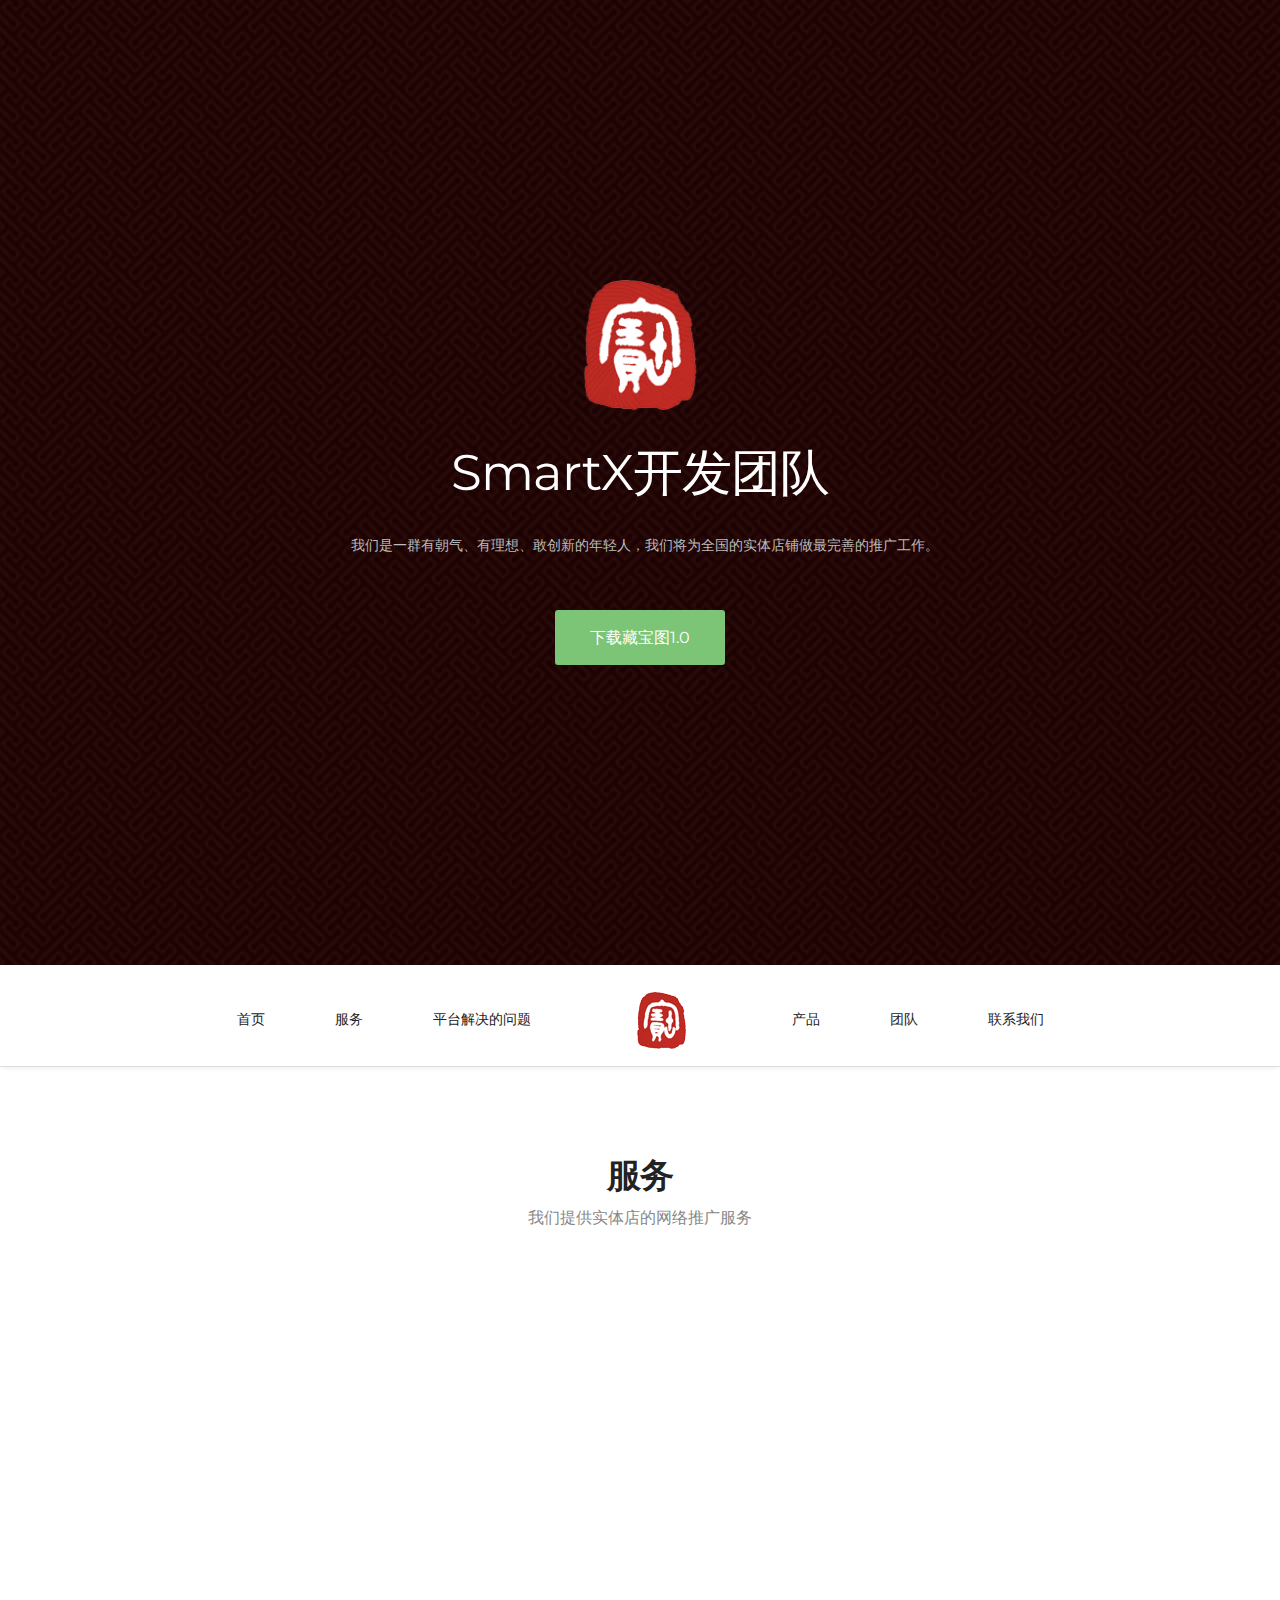
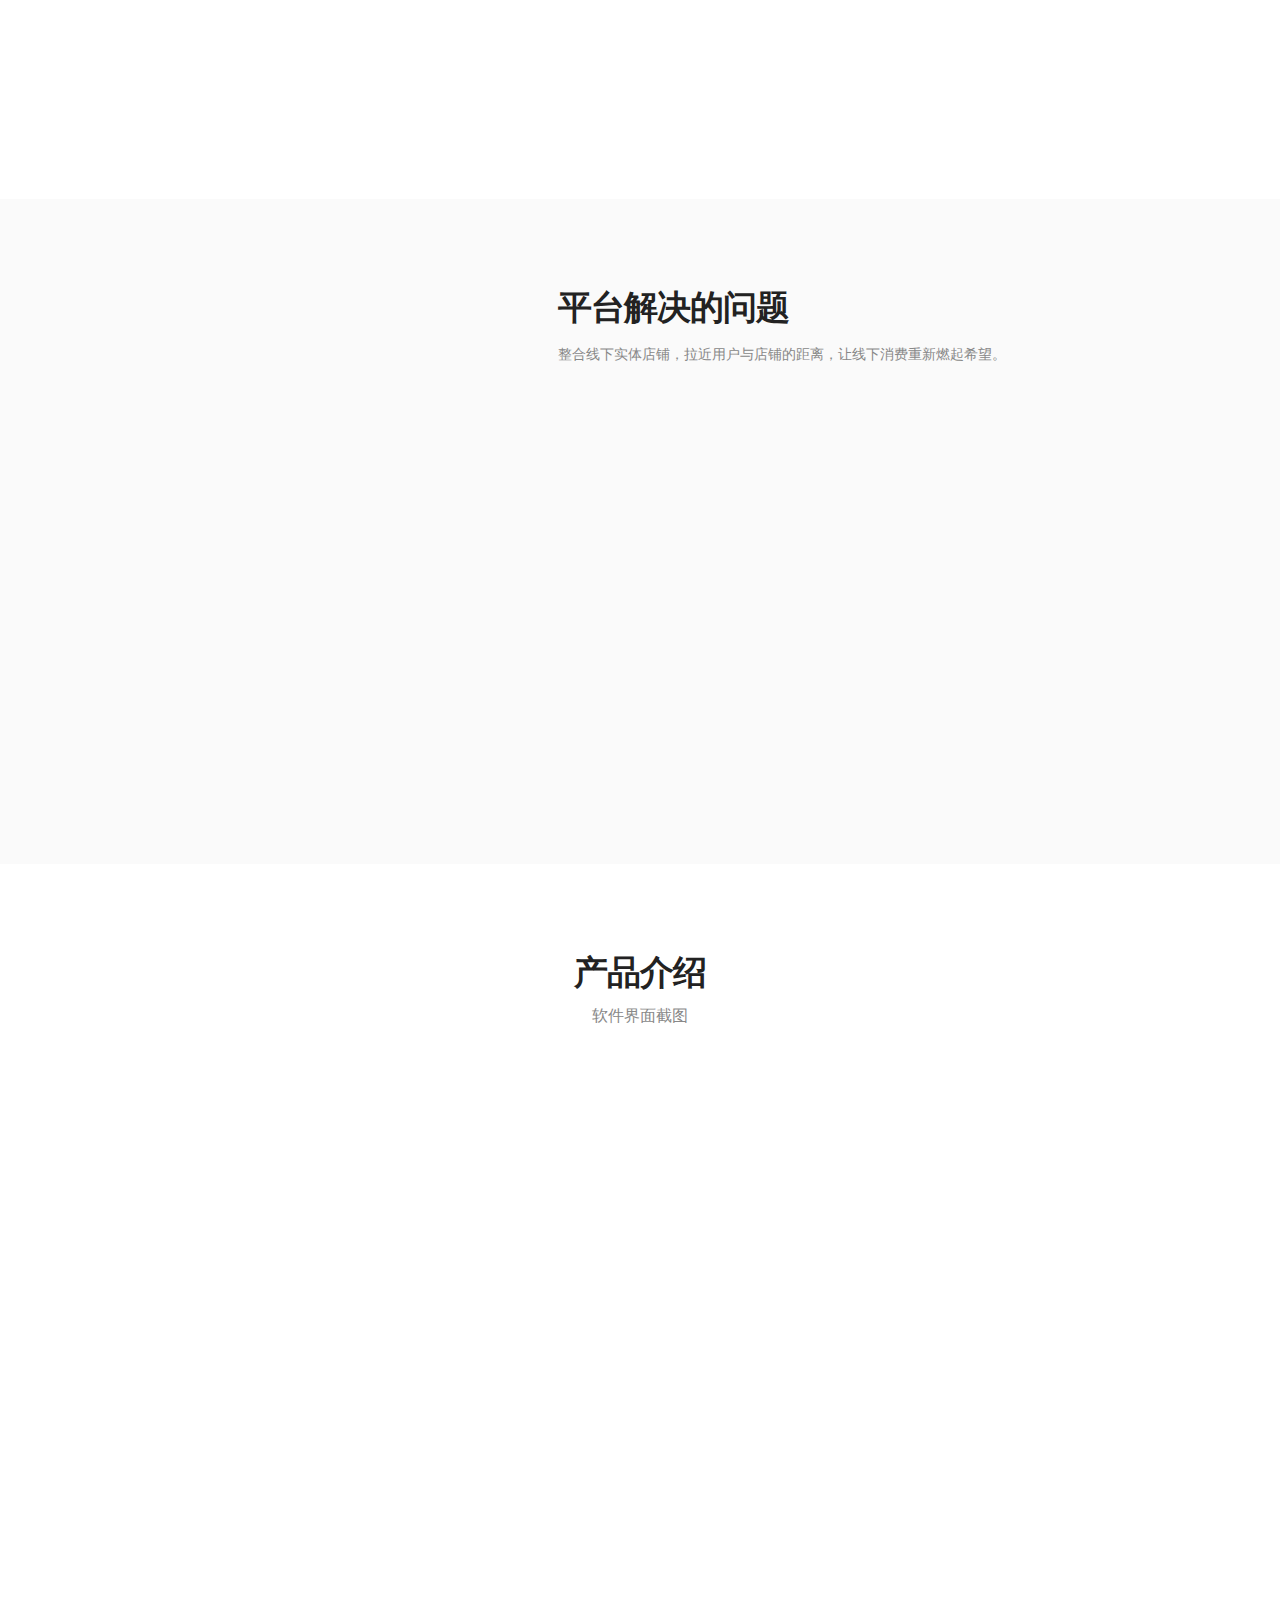
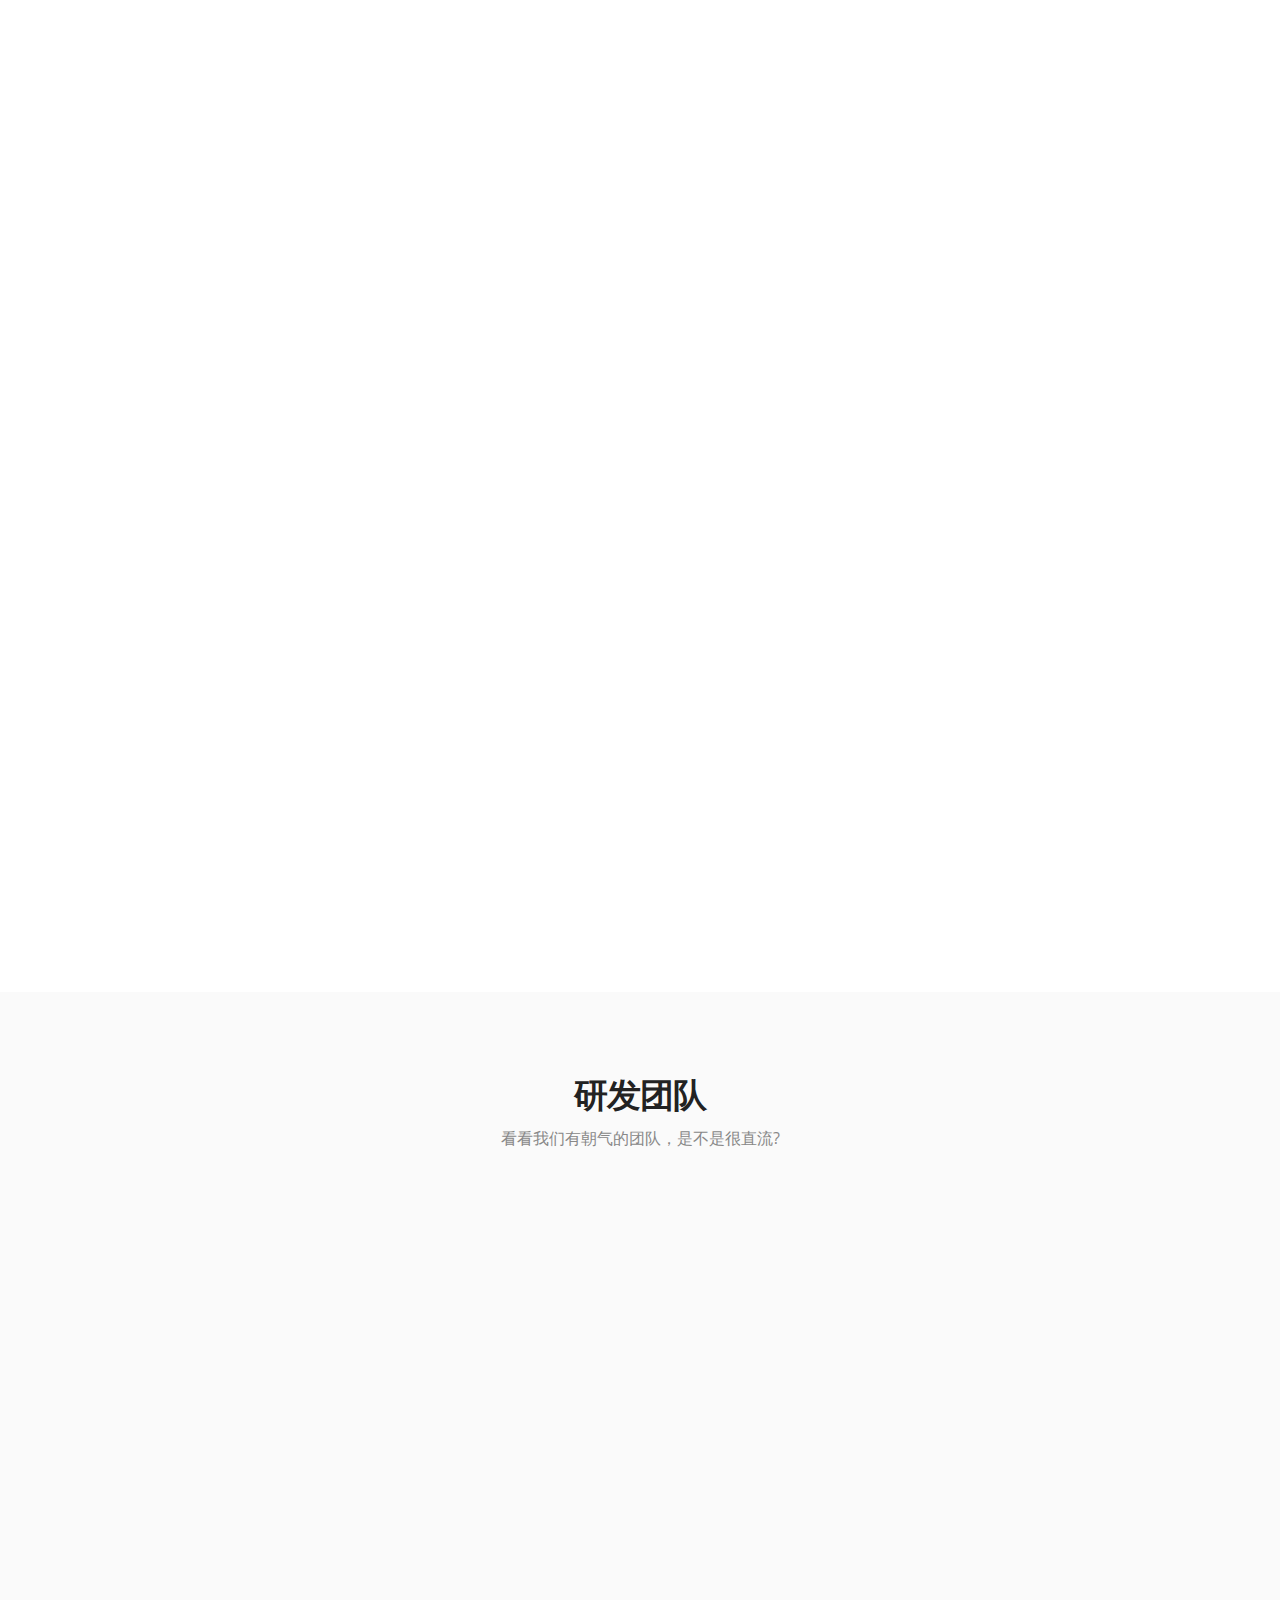
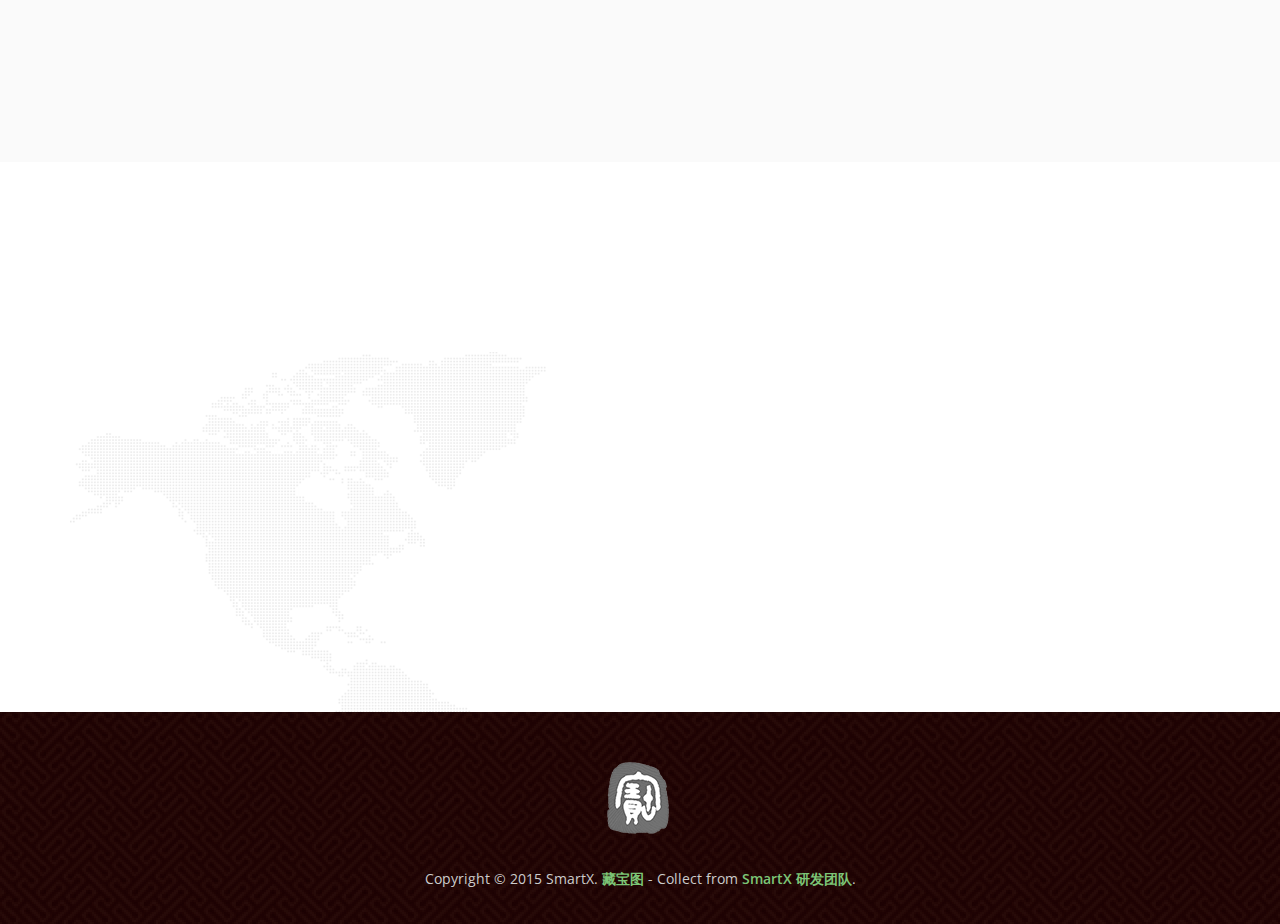
<file: index.html>
<!doctype html>
<html>
<head>
<meta charset="utf-8">
<meta name="viewport" content="width=device-width, maximum-scale=1">

<title>SmartX开发团队 | 首页</title>
<link rel="icon" href="favicon.png" type="image/png">
<link rel="shortcut icon" href="favicon.ico" type="img/x-icon">

<link href='http://fonts.useso.com/css?family=Montserrat:400,700' rel='stylesheet' type='text/css'>
<link href='http://fonts.useso.com/css?family=Open+Sans:400,300,800italic,700italic,600italic,400italic,300italic,800,700,600' rel='stylesheet' type='text/css'>

<link href="css/bootstrap.css" rel="stylesheet" type="text/css">
<link href="css/style.css" rel="stylesheet" type="text/css">
<link href="css/font-awesome.css" rel="stylesheet" type="text/css">
<link href="css/responsive.css" rel="stylesheet" type="text/css">
<link href="css/animate.css" rel="stylesheet" type="text/css">

<!--[if IE]><style type="text/css">.pie {behavior:url(PIE.htc);}</style><![endif]-->

<script type="text/javascript" src="js/jquery.1.8.3.min.js"></script>
<script type="text/javascript" src="js/bootstrap.js"></script>
<script type="text/javascript" src="js/jquery-scrolltofixed.js"></script>
<script type="text/javascript" src="js/jquery.easing.1.3.js"></script>
<script type="text/javascript" src="js/jquery.isotope.js"></script>
<script type="text/javascript" src="js/wow.js"></script>
<script type="text/javascript" src="js/classie.js"></script>


<!--[if lt IE 9]>
    <script src="js/respond-1.1.0.min.js"></script>
    <script src="js/html5shiv.js"></script>
    <script src="js/html5element.js"></script>
<![endif]-->


</head>
<body>
<div style="overflow:hidden;">
<header class="header" id="header"><!--header-start-->
	<div class="container">
    	<figure class="logo animated fadeInDown delay-07s">
        	<a href="#"><img src="img/logo.png" alt=""></a>	
        </figure>	
        <h1 class="animated fadeInDown delay-07s">SmartX开发团队</h1>
        <ul class="we-create animated fadeInUp delay-1s">
        	<li>我们是一群有朝气、有理想、敢创新的年轻人，我们将为全国的实体店铺做最完善的推广工作。</li>
        </ul>
            <a class="link animated fadeInUp delay-1s" href="#">下载藏宝图1.0</a>
    </div>
</div>
</header><!--header-end-->


<nav class="main-nav-outer" id="test"><!--main-nav-start-->
	<div class="container">
        <ul class="main-nav">
        	<li><a href="#header">首页</a></li>
            <li><a href="#service">服务</a></li>
            <li><a href="#software">平台解决的问题</a></li>
            <li class="small-logo"><a href="#header"><img src="img/small-logo.png" alt=""></a></li>
            <li><a href="#screenshot">产品</a></li>
            <li><a href="#team">团队</a></li>
            <li><a href="#contact">联系我们</a></li>
        </ul>
        <a class="res-nav_click" href="#"><i class="fa-bars"></i></a>
    </div>
</nav><!--main-nav-end-->



<section class="main-section" id="service"><!--main-section-start-->
	<div class="container">
    	<h2>服务</h2>
    	<h6>我们提供实体店的网络推广服务</h6>
        <div class="row">
        	<div class="col-lg-4 col-sm-6 wow fadeInLeft delay-05s">
            	<div class="service-list">
                	<div class="service-list-col1">
                    	<i class="fa-paw"></i>
                    </div>
                	<div class="service-list-col2">
                        <h3>朋友圈 &amp; 好友分享</h3>
                        <p>每个使用者都能简单的制作宣传海报，通过朋友圈、好友分享等方式推广自己的店铺和宝贝</p>
                    </div>
                </div>
                <div class="service-list">
                	<div class="service-list-col1">
                    	<i class="fa-gear"></i>
                    </div>
                	<div class="service-list-col2">
                        <h3>网页宣传</h3>
                        <p>使用者可以通过APP软件平台制作绚丽的网页，分享网页链接的方式去推广</p>
                    </div>
                </div>
                <div class="service-list">
                	<div class="service-list-col1">
                    	<i class="fa-apple"></i>
                    </div>
                	<div class="service-list-col2">
                        <h3>手机移动端</h3>
                        <p>移动端仍是大的用户群体，移动端的支持是必不可少的</p>
                    </div>
                </div>
                <div class="service-list">
                	<div class="service-list-col1">
                    	<i class="fa-medkit"></i>
                    </div>
                	<div class="service-list-col2">
                        <h3>服务支持</h3>
                        <p>我们团队致力于实体店铺的发展，在线上宣传，到线下去体验和购买。为每次交易保驾护航</p>
                    </div>
                </div>
            </div>
            <figure class="col-lg-8 col-sm-6  text-right wow fadeInUp delay-02s">
            	<img src="img/macbook-pro.png" alt="">
            </figure>
        
        </div>
	</div>
</section><!--main-section-end-->



<section class="main-section alabaster" id="software"><!--main-section alabaster-start-->
	<div class="container">
    	<div class="row">
			<figure class="col-lg-5 col-sm-4 wow fadeInLeft">
            	<img  src="img/picture_01.png" width="350" alt="">
                <img  src="img/picture_02.png" width="350" alt="">
            </figure>
        	<div class="col-lg-7 col-sm-8 featured-work">
            	<h2>平台解决的问题</h2>
            	<P class="padding-b">整合线下实体店铺，拉近用户与店铺的距离，让线下消费重新燃起希望。</P>
            	<div class="featured-box">	
                	<div class="featured-box-col2 wow fadeInRight delay-02s">
                        <h3>♦ 构筑良好的品牌形象</h3>
                        <h3>♦ 方便低价广告宣传</h3>
                        <h3>♦ 快速引入新客户</h3> 
                        <h3>♦ 及时收集客户对店铺的满意度</h3>
                        <h3>♦ 打造实体店铺与客户长久沟通的平台</h3>
                        <h3>♦ 统计分析商铺业绩及制定商铺营销计划</h3>
                        <h3>♦ 打造<strong style="color:red;">真实</strong>的口碑“品牌商铺”</h3>
                    </div>    
                </div>

                <div class="featured-box">  
                    <div class="featured-box-col2 wow fadeInRight delay-02s">
                        <h3>♦ 方便消费者 “就近购买”</h3>
                        <h3>♦ 方便快速定位实体店铺</h3>
                        <h3>♦ 消费者购买后对店铺及产品进行评价</h3>
                    </div>    
                </div>
                <a class="Learn-More" href="#">Learn More</a>
            </div>
        </div>
	</div>
</section><!--main-section alabaster-end-->



<section class="main-section paddind" id="screenshot"><!--main-section-start-->
	<div class="container">
    	<h2>产品介绍</h2>
    	<h6>软件界面截图</h6>
	</div>
    <div class="portfolioContainer wow fadeInUp delay-04s">
        <div class="Portfolio-box treasuremap">
            <a href="javascript:void()"><img src="img/treasuremap_01.png" alt=""></a>	
            <h3>主界面</h3>
            <p>为实体店铺而生</p>
        </div>
        <div class="Portfolio-box treasuremap">
        	<a href="javascript:void()"><img src="img/treasuremap_02.png" alt=""></a>	
        	<h3>地图标注界面</h3>
            <p>为实体店铺而生</p>
        </div>
        <div class="Portfolio-box treasuremap">
        	<a href="javascript:void()"><img src="img/treasuremap_03.png" alt=""></a>	
        	<h3>海报模板界面</h3>
            <p>为实体店铺而生</p>
        </div>
        <div class="Portfolio-box treasuremap">
        	<a href="javascript:void()"><img src="img/treasuremap_04.png" alt=""></a>	
        	<h3>编辑海报界面</h3>
            <p>为实体店铺而生</p>
        </div>
        <div class="Portfolio-box treasuremap">
        	<a href="javascript:void()"><img src="img/treasuremap_05.png" alt=""></a>	
        	<h3>海报分享界面</h3>
            <p>为实体店铺而生</p>
        </div>
    </div>
</section><!--main-section-end-->
<section class="main-section team alabaster" id="team"><!--main-section team-start-->
	<div class="container">
        <h2>研发团队</h2>
        <h6>看看我们有朝气的团队，是不是很直流?</h6>
        <div class="team-leader-block clearfix">
            <div class="team-leader-box">
                <div class="team-leader wow fadeInDown delay-03s"> 
                    <img src="img/team-leader-pic1.jpg" alt="">
                </div>
                <h3 class="wow fadeInDown delay-03s">秦健</h3>
                <span class="wow fadeInDown delay-03s">首席执行官</span>
                <p class="wow fadeInDown delay-03s">曾就职于Intel公司, 也曾与欧美日韩等跨国公司项目合作经验. 5年多的Android开发经验, 8年多的项目管理经验.帮客户解决问题, 创造最大的价值.</p>
            </div>
            <div class="team-leader-box">
                <div class="team-leader  wow fadeInDown delay-06s"> 
                    <img src="img/team-leader-pic2.jpg" alt="">
                </div>
                <h3 class="wow fadeInDown delay-06s">王磊</h3>
                <span class="wow fadeInDown delay-06s">产品经理</span>
                <p class="wow fadeInDown delay-06s">曾就职于Intel公司, 也曾与欧美日韩等跨国公司项目合作经验. 3年多的Android开发经验, 3年多的项目管理经验.
                处女座追求完美的性格, 使每个产品都是世上唯一的艺术品.</p>
            </div>
            <div class="team-leader-box">
                <div class="team-leader wow fadeInDown delay-09s"> 
                    <img src="img/team-leader-pic3.jpg" alt="">
                </div>
                <h3 class="wow fadeInDown delay-09s">傅一</h3>
                <span class="wow fadeInDown delay-09s">软件工程师</span>
                <p class="wow fadeInDown delay-09s">从事Android开发工作已3年有余，3年的开发经验使我对Android开发有着独特的看法，对待每一个项目都必须要追求实用、简单和自然的思想。对我而言, 开发者就是艺术家。</p>
            </div>
        </div>
    </div>
</section><!--main-section team-end-->

<div class="container">
<section class="main-section contact" id="contact">
	
        <div class="row">
        	<div class="col-lg-6 col-sm-7 wow fadeInLeft">
            	<div class="contact-info-box address clearfix">
                	<h3><i class=" icon-map-marker"></i>地址:</h3>
                	<span>山东省青岛市经济开发区江山北路10号 瑞源广场</span>
                </div>
                <div class="contact-info-box phone clearfix">
                	<h3><i class="fa-phone"></i>联系方式:</h3>
                    <my-phone data-first="187" data-last="07322">662</my-phone>
                </div>
                <div class="contact-info-box email clearfix">
                	<h3><i class="fa-pencil"></i>邮箱:</h3>
                    <my-email data-user="smartx.china" data-domain="gmail.com">@</my-email>
                </div>
            	<div class="contact-info-box hours clearfix">
                	<h3><i class="fa-clock-o"></i>工作时间:</h3>
                	<span><strong>周一 - 周日:</strong> 24小时均可
                </div>

            </div>
        	<div class="col-lg-6 col-sm-5 wow fadeInUp delay-05s">
            	<div class="form">
                	<input class="input-text yourName" type="text" name="yourName" value="您的名字 *" onFocus="if(this.value==this.defaultValue)this.value='';" onBlur="if(this.value=='')this.value=this.defaultValue;">
                    <input class="input-text yourEmail" type="text" name="yourEmail" value="您的邮箱 *" onFocus="if(this.value==this.defaultValue)this.value='';" onBlur="if(this.value=='')this.value=this.defaultValue;">
                	<textarea class="input-text text-area yourMessage" cols="0" rows="0" onFocus="if(this.value==this.defaultValue)this.value='';" onBlur="if(this.value=='')this.value=this.defaultValue;">您的信息 *</textarea>
                    <input class="input-btn sendEmail" type="submit" value="发送">
                </div>	
            </div>
        </div>
</section>
</div>
<footer class="footer">
    <div class="container">
        <div class="footer-logo"><a href="#"><img src="img/footer-logo.png" alt=""></a></div>
        <span class="copyright">Copyright © 2015 SmartX. <a href="http://bao.rigui.com/" target="_blank" title="藏宝图">藏宝图</a> - Collect from <a href="http://bao.rigui.com/" title="SmartX研发团队" target="_blank">SmartX 研发团队</a>.</span>
    </div>
</footer>


<script type="text/javascript">
    $(document).ready(function(e) {
        $('#test').scrollToFixed();
        $('.res-nav_click').click(function(){
            $('.main-nav').slideToggle();
            return false    
            
        });
        
    });
</script>

  <script>
    wow = new WOW(
      {
        animateClass: 'animated',
        offset:       100
      }
    );
    wow.init();
    document.getElementById('').onclick = function() {
      var section = document.createElement('section');
      section.className = 'wow fadeInDown';
      this.parentNode.insertBefore(section, this);
    };
  </script>


<script type="text/javascript">
	$(window).load(function(){
		
		$('.main-nav li a').bind('click',function(event){
			var $anchor = $(this);
			
			$('html, body').stop().animate({
				scrollTop: $($anchor.attr('href')).offset().top - 102
			}, 1500,'easeInOutExpo');
			/*
			if you don't want to use the easing effects:
			$('html, body').stop().animate({
				scrollTop: $($anchor.attr('href')).offset().top
			}, 1000);
			*/
			event.preventDefault();
		});
	})
</script>

<script type="text/javascript">

$(window).load(function(){
  
  
  var $container = $('.portfolioContainer'),
      $body = $('body'),
      colW = 375,
      columns = null;

  
  $container.isotope({
    // disable window resizing
    resizable: true,
    masonry: {
      columnWidth: colW
    }
  });
  
  $(window).smartresize(function(){
    // check if columns has changed
    var currentColumns = Math.floor( ( $body.width() -30 ) / colW );
    if ( currentColumns !== columns ) {
      // set new column count
      columns = currentColumns;
      // apply width to container manually, then trigger relayout
      $container.width( columns * colW )
        .isotope('reLayout');
    }
    
  }).smartresize(); // trigger resize to set container width
  $('.portfolioFilter a').click(function(){
        $('.portfolioFilter .current').removeClass('current');
        $(this).addClass('current');
 
        var selector = $(this).attr('data-filter');
        $container.isotope({
			
            filter: selector,
         });
         return false;
    });

//  $('.sendEmail').click(function(){
//    $.post("sendmail.php", { name: $('.yourName').val(), message: $('.yourMessage').html(),from:$('.yourEmail').val() },
//        function(data){
//            alert(data);
//    });
//  });
  
});

</script>
</body>
</html>
</file>
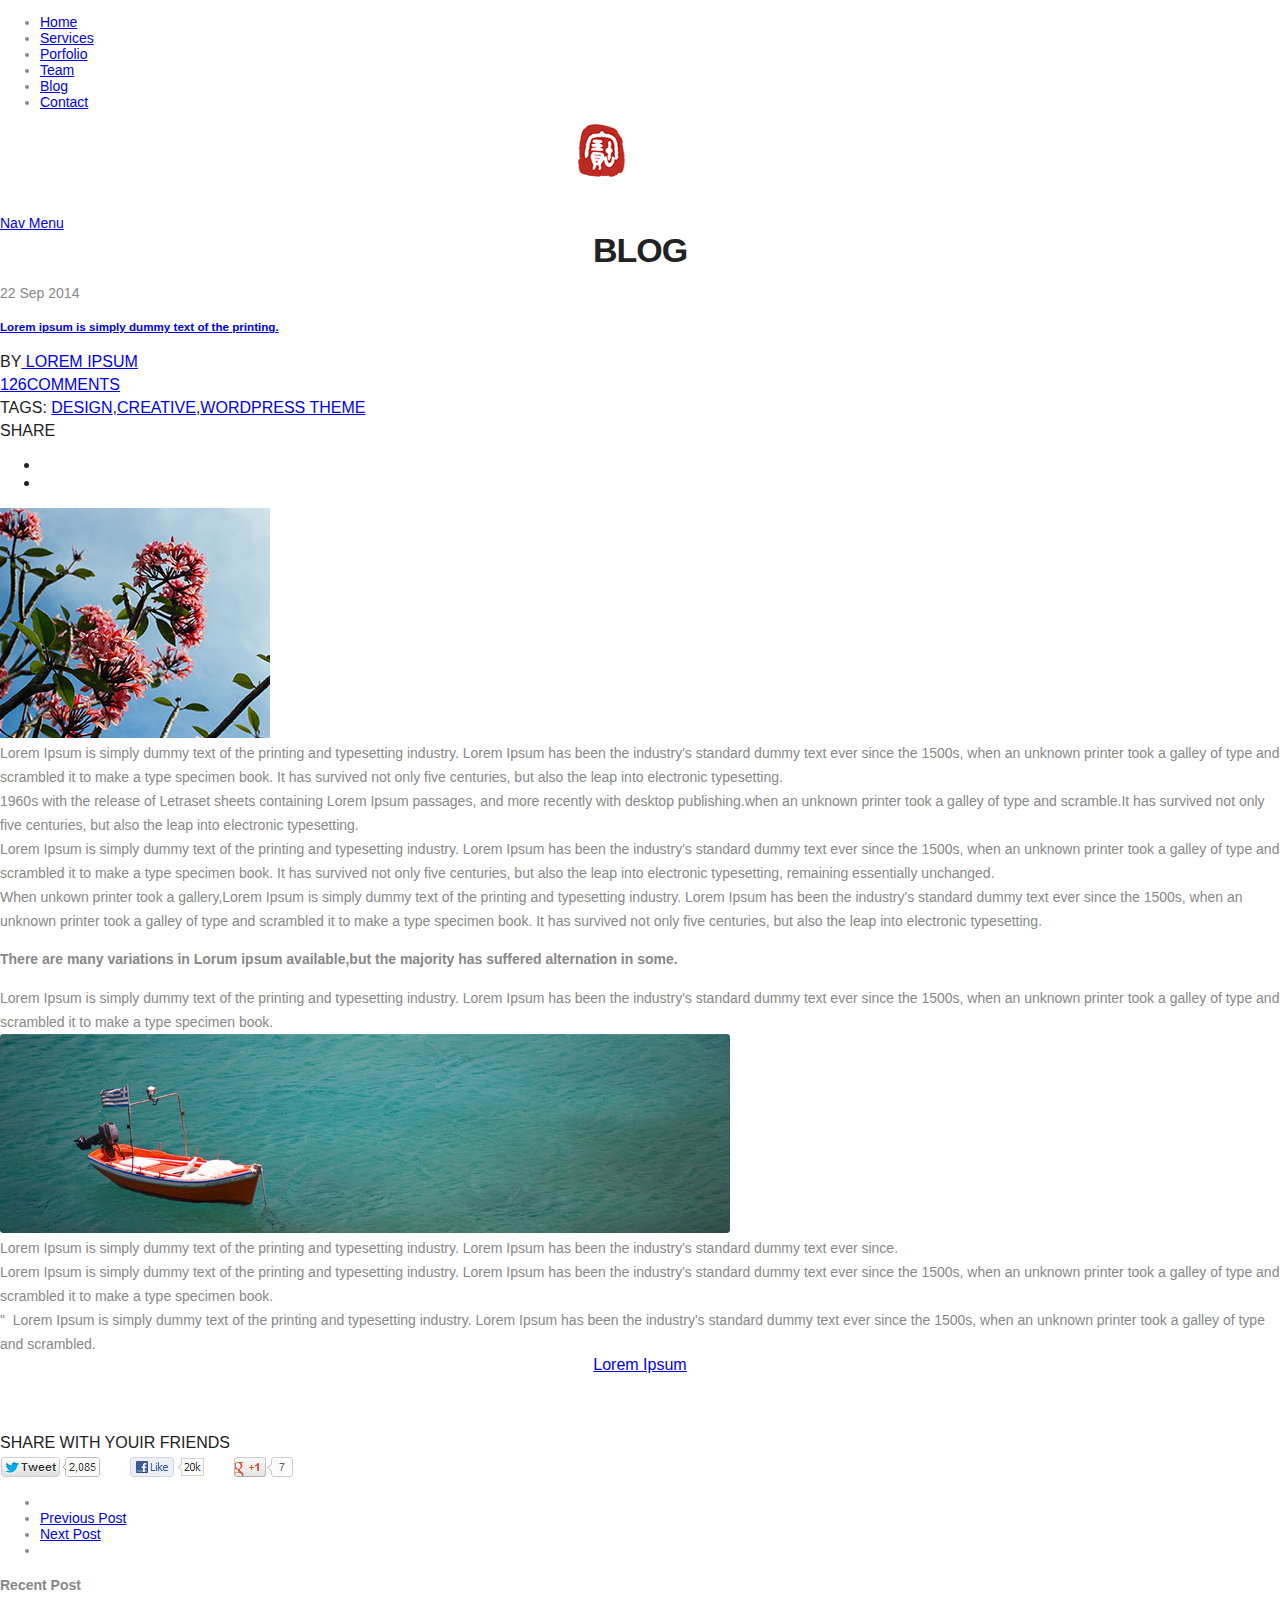
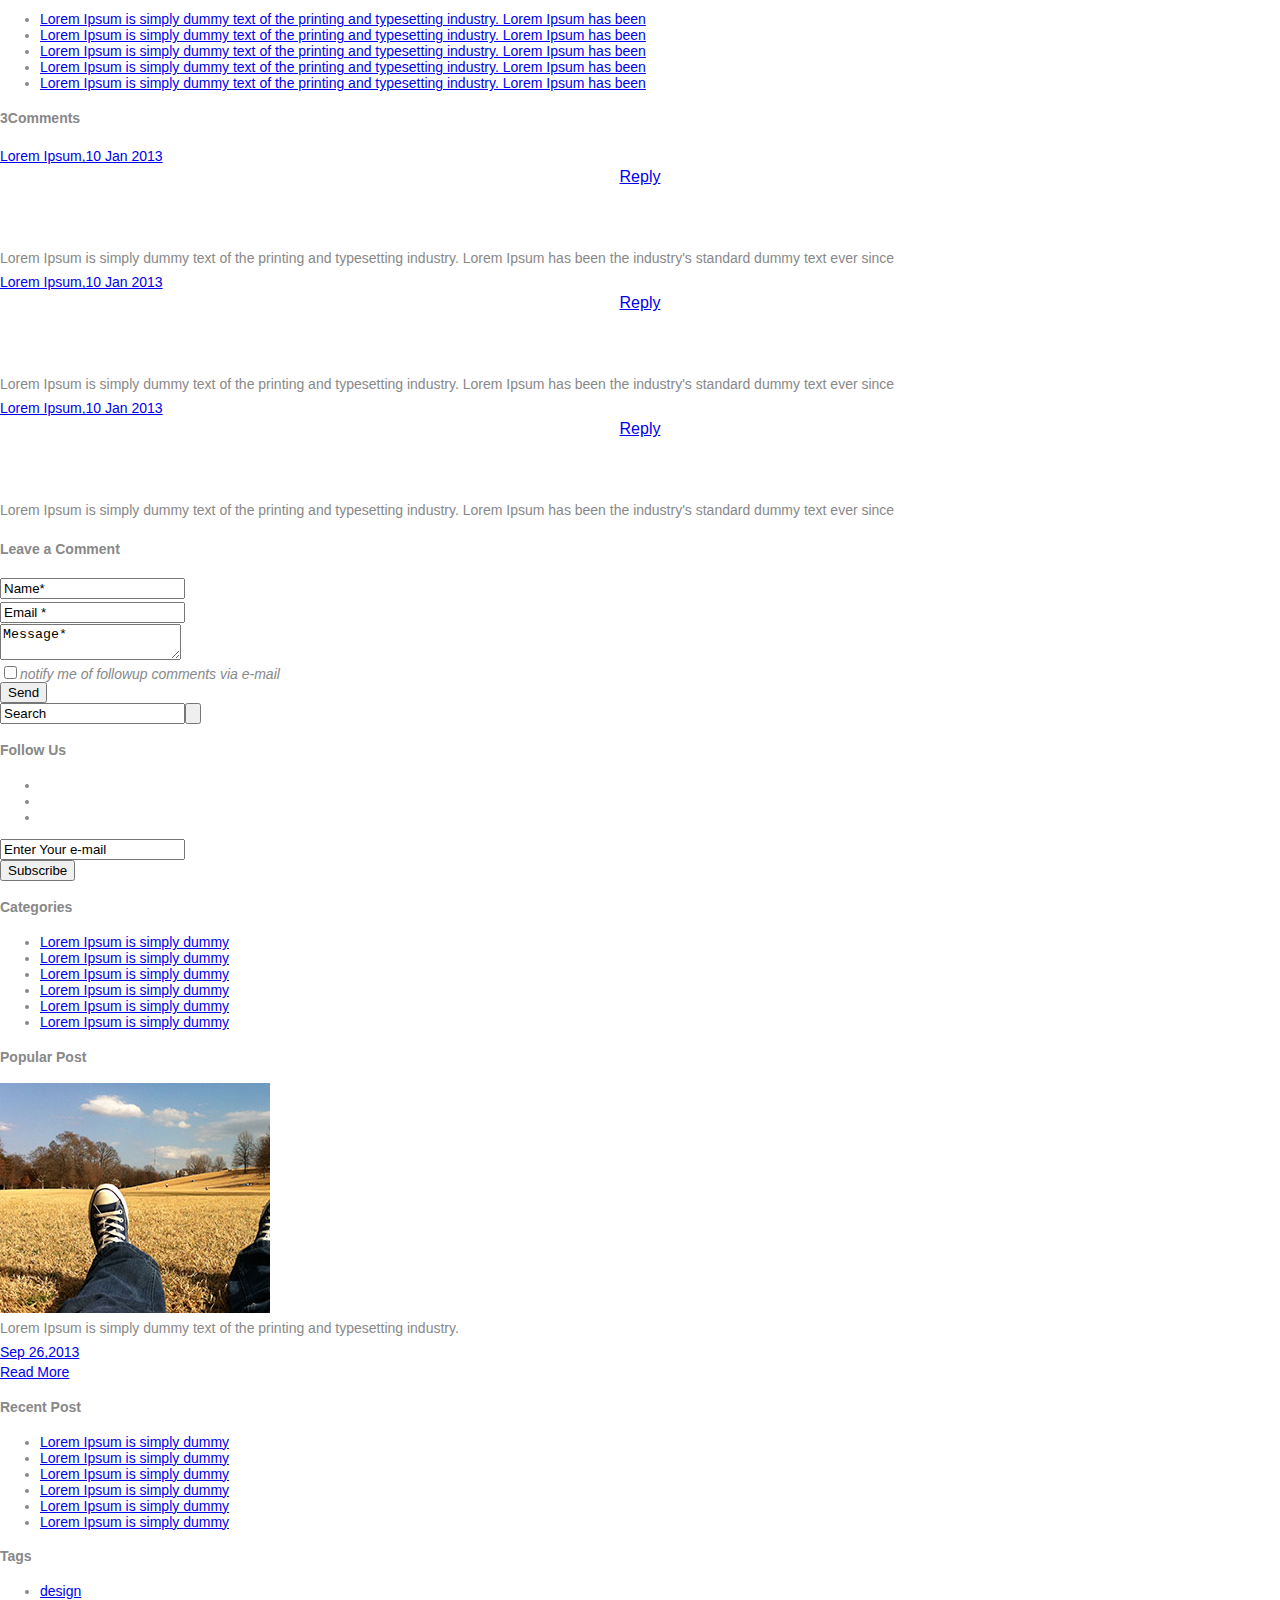
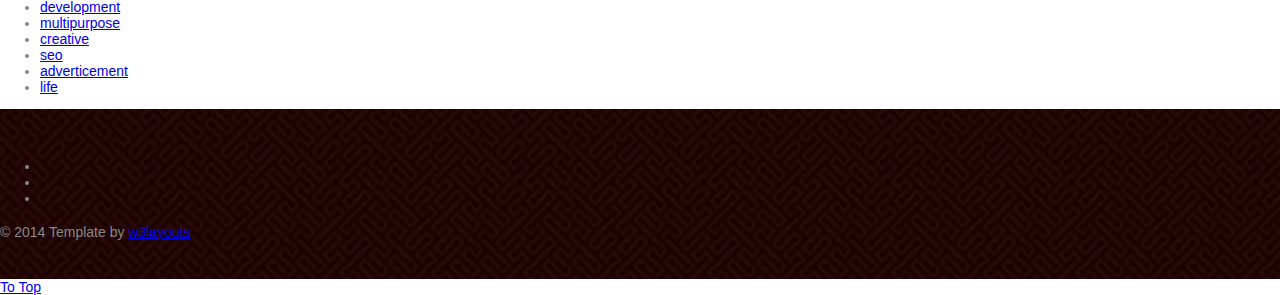
<file: bloginner.html>
<!DOCTYPE html>
<html>
	<head>	
		<title>The Agency-author Website Template | Home :: w3layouts</title>
		<link href="css/style.css" rel='stylesheet' type='text/css' />
		<meta name="viewport" content="width=device-width, initial-scale=1">
		<script type="application/x-javascript"> addEventListener("load", function() { setTimeout(hideURLbar, 0); }, false); function hideURLbar(){ window.scrollTo(0,1); } </script>
		<!--webfonts-->
		<link href='http://fonts.useso.com/css?family=Open+Sans:400,300,600,700,800' rel='stylesheet' type='text.css'/>
		<!--//webfonts-->
		<script src="js/jquery.min.js" type="text/javascript"></script>
	</head>
	<body>
<!-- start header -->
<div class="header_bg">
<div class="wrap">
	<div id="content">
      <header id="topnav">
        <nav>
        		 <ul>
					<li><a href="index.html">Home</a></li>
					<li><a href="index.html">Services</a></li>
					<li><a href="index.html">Porfolio</a></li>
					<li><a href="index.html">Team</a></li>
					<li class="active"><a href="blogsingle.html">Blog</a></li>
					<li><a href="index.html">Contact</a></li>
					<div class="clear"> </div>
				</ul>
        </nav>
         <div class="logo"><a href="index.html"><img src="images/logo.png"></a></h1></div>
        <a href="#" id="navbtn">Nav Menu</a>
        <div class="clear"> </div>
      </header><!-- @end #topnav -->
      <script type="text/javascript"  src="js/menu.js"></script>
    </div>
</div>
</div>
<!--------start-blog----------->
<div class="blog">
	<div class="banner">
		<h2>Blog</h2>
	</div>
	<div class="main">
		  	<div class="wrap">
			 	<div class="single-top">
				 <div class="wrapper_single">
					  <div class="wrapper_top">
						<div class="grid_1 alpha">
							<div class="date">
								<span>
									22
								</span>
								Sep 2014
							</div>
						</div>
					 	<div class="content span_2_of_single">
						   		<h5 class="blog_title"><a href="bloginner.html">Lorem ipsum is simply dummy text of the printing.</a></h5>
						   		<div class="links">
									<h3 class="comments">By<a href="bloginner.html">&nbsp;Lorem Ipsum</a></h3>
									<h3 class="comments"><a href="#">126comments</a></h3>
									<h3 class="tags">Tags: <a href="#">Design</a>,<a href="#">Creative</a>,<a href="#">wordpress theme</a></h3>
									<h3>Share</h3>
									<h3>
										<div class="social_1">
											<ul>	
											    <li class="icon1_t"><a href="#"><span> </span></a></li>
											    <li class="icon2_f"><a href="#"><span> </span></a></li>	 	
										    </ul>
										</div>
									</h3>
									<div class="clear"> </div>
								</div>
								<div class="content">
									<div class="span-1-of-1">
										<a href="#"><img class="m_img"  src="images/sb4.jpg" alt=""/></a>
									</div>
									<div class="span-1-of-2">
						 				<p>Lorem Ipsum is simply dummy text of the printing and typesetting industry. Lorem Ipsum has been the industry's standard dummy text ever since the 1500s, when an unknown printer took a galley of type and scrambled it to make a type specimen book. It has survived not only five centuries, but also the leap into electronic typesetting.</p>
						 				<p>1960s with the release of Letraset sheets containing Lorem Ipsum passages, and more recently with desktop publishing.when an unknown printer took a galley of type and scramble.It has survived not only five centuries, but also the leap into electronic typesetting. </p>
						 			</div>
						 			<div class="clear"> </div>
								</div>	
								<div class="para para_2">
									<p>Lorem Ipsum is simply dummy text of the printing and typesetting industry. Lorem Ipsum has been the industry's standard dummy text ever since the 1500s, when an unknown printer took a galley of type and scrambled it to make a type specimen book. It has survived not only five centuries, but also the leap into electronic typesetting, remaining essentially unchanged. </p>
									<p>When unkown printer took a gallery,Lorem Ipsum is simply dummy text of the printing and typesetting industry. Lorem Ipsum has been the industry's standard dummy text ever since the 1500s, when an unknown printer took a galley of type and scrambled it to make a type specimen book. It has survived not only five centuries, but also the leap into electronic typesetting. </p>
								</div>
								<h4 class="heading">There are many variations in Lorum ipsum available,but the majority has suffered alternation in some.</h4>
								<div class="para para_2">
									<p>Lorem Ipsum is simply dummy text of the printing and typesetting industry. Lorem Ipsum has been the industry's standard dummy text ever since the 1500s, when an unknown printer took a galley of type and scrambled it to make a type specimen book.</p>
								</div>
								<div class="images_1"><a href="#"><img src="images/sb6.jpg"/></a></div>
								<div class="para">
									<p>Lorem Ipsum is simply dummy text of the printing and typesetting industry. Lorem Ipsum has been the industry's standard dummy text ever since.</p>
								</div>
								<div class="para para_2">
									<p>Lorem Ipsum is simply dummy text of the printing and typesetting industry. Lorem Ipsum has been the industry's standard dummy text ever since the 1500s, when an unknown printer took a galley of type and scrambled it to make a type specimen book.</p>
								</div>
								<div class="para para_1">
									<p>"&nbsp;&nbsp;Lorem Ipsum is simply dummy text of the printing and typesetting industry. Lorem Ipsum has been the industry's standard dummy text ever since the 1500s, when an unknown printer took a galley of type and scrambled.</p>
								</div>
								<h6 class="text"><a href="#">Lorem Ipsum</a></h6>
								<h3 class="heading_1">Share With Youir Friends</h3>
								<div class="share_icons">
									<a href="#"><img src="images/share_icon1.png"/></a>
								 </div>
								<div class="grid_2_page">
									<ul>
										<li class="preview"><a href="#"><span> </span></a></li>
										<li><a href="#">Previous Post </a></li>
										<li><a href="#">Next Post</a></li>
										<li class="next"><a href="#"><span> </span></a></li>
										<div class="clear"> </div>
									</ul>
								</div>
								<div class="recentpost">
							 		<h4>Recent Post</h4>
								 	<ul class="sidebar_1">
							           	<li><a href="#">Lorem Ipsum is simply dummy text of the printing and typesetting industry. Lorem Ipsum has been</a></li>
							            <li><a href="#">Lorem Ipsum is simply dummy text of the printing and typesetting industry. Lorem Ipsum has been</a></li>
							           	<li><a href="#">Lorem Ipsum is simply dummy text of the printing and typesetting industry. Lorem Ipsum has been</a></li>
							            <li><a href="#">Lorem Ipsum is simply dummy text of the printing and typesetting industry. Lorem Ipsum has been</a></li>
							            <li><a href="#">Lorem Ipsum is simply dummy text of the printing and typesetting industry. Lorem Ipsum has been</a></li>
							          </ul>
						        </div>
						        <div class="comments">
						        	<h4>3Comments</h4>
						        	<div class="c_grid">
						        		<div class="person_1">
						        			<a href="#"><span> </span></a>
						        		</div>
						        		<div class="desc">
						        			<div class="c_sub_grid">
						        			<p><a href="#">Lorem Ipsum,10 Jan 2013 </a></p>
						        			<h6><a href="#">Reply</a></h6>
						        			<div class="clear"> </div>
						        			</div>
						        			<div class="para">
						        			<p>Lorem Ipsum is simply dummy text of the printing and typesetting industry. Lorem Ipsum has been the industry's standard dummy text ever since</p>
						        			</div>
						        		</div>
						        		<div class="clear"> </div>
						        	</div>
						        	<div class="c_grid">
						        		<div class="person_1">
						        			<a href="#"><span> </span></a>
						        		</div>
						        		<div class="desc">
						        			<div class="c_sub_grid">
						        			<p><a href="#">Lorem Ipsum,10 Jan 2013 </a></p>
						        			<h6><a href="#">Reply</a></h6>
						        			<div class="clear"> </div>
						        			</div>
						        			<div class="para">
						        			<p>Lorem Ipsum is simply dummy text of the printing and typesetting industry. Lorem Ipsum has been the industry's standard dummy text ever since</p>
						        			</div>
						        		</div>
						        		<div class="clear"> </div>
						        	</div>
						        	<div class="c_grid_1">
						        		<div class="person_1 plus">
						        			<a href="#"><span> </span></a>
						        		</div>
						        		<div class="desc">
						        			<div class="c_sub_grid">
						        			<p><a href="#">Lorem Ipsum,10 Jan 2013 </a></p>
						        			<h6><a href="#">Reply</a></h6>
						        			<div class="clear"> </div>
						        			</div>
						        			<div class="para">
						        			<p>Lorem Ipsum is simply dummy text of the printing and typesetting industry. Lorem Ipsum has been the industry's standard dummy text ever since</p>
						        			</div>
						        		</div>
						        		<div class="clear"> </div>
						        	</div>
						        </div>
						        <div class="comments-area">
				  		        <h4>Leave a Comment</h4>
									<form>
										<p>
											<input type="text" value="Name*" onFocus="this.value = '';" onBlur="if (this.value == '') {this.value = 'Name*';}">
										</p>
										<p>
											<input type="text"  value="Email *" onFocus="this.value = '';" onBlur="if (this.value == '') {this.value = 'Email *';}">
										</p>
										<div class="clear"> </div>
										<div class="text_area">
											<textarea onFocus="if(this.value == 'Message*') this.value='';" onBlur="if(this.value == '') this.value='Message*';">Message*</textarea>
										</div>
										<div>
											<div class="sky_form">
												<label class="checkbox"><input type="checkbox" name="checkbox"><i>notify me of followup comments via e-mail</i></label>
											</div>
											<div class="button send_button">
											   	 <input type="submit" value="Send">
											</div>
										</div>
										
									</form>
							  </div>
					</div>
					</div>
					<div class="clear"> </div>
				</div>
				<div class="rsidebar span_1_of_3">
				<div class="search_box">
					<form>
					   <input type="text" value="Search" onFocus="this.value = '';" onBlur="if (this.value == '') {this.value = 'Search';}"><input type="submit" value="">
				    </form>
			 	</div>
               <div class="social_2">	
               	<h4>Follow Us</h4>
	           <ul>	
				    <li class="facebook"><a href="#"><span> </span></a></li>
				    <li class="twitter"><a href="#"><span> </span></a></li>	 	
					<li class="google"><a href="#"><span> </span></a></li>
			  </ul>
		 	  </div>
               <div class="email_box">
					<form>
						<div class="email">
					  		 <input type="text" value="Enter Your e-mail" onFocus="this.value = '';" onBlur="if (this.value == '') {this.value = 'Enter Your e-mail';}">
					  	</div>
					  	 <div class="button">
						   	 <span><input type="submit" value="Subscribe"></span>
						</div>
				    </form>
			 	</div>
			 	<div class="Categories">
			 		<h4>Categories</h4>
				 	<ul class="sidebar">
			           	<div class="hover"><li><a href="#">Lorem Ipsum is simply dummy</a></li></div>
			            <div class="hover"><li><a href="#">Lorem Ipsum is simply dummy</a></li></div>
			            <div class="hover"><li><a href="#">Lorem Ipsum is simply dummy</a></li></div>
			            <div class="hover"><li><a href="#">Lorem Ipsum is simply dummy</a></li></div>
			            <div class="hover"> <li><a href="#">Lorem Ipsum is simply dummy</a></li></div>
			            <div class="hover"><li><a href="#">Lorem Ipsum is simply dummy</a></li></div>
			          </ul>
		        </div>
		        <div class="popularpost">
		        	<h4>Popular Post</h4>
		        	<div class="image">
		        		<a href="#"><img src="images/sb5.jpg"/></a>
		        	</div>
		        	<p>Lorem Ipsum is simply dummy text of the printing and typesetting industry.</p>
		        	<div class="link_1">
		        		<p><a href="#">Sep 26,2013 </a></p>
		        		<a href="#" class="arrow_btn right">Read More</a>
		        		<div class="clear"> </div>
		        	</div>
		        </div>
		        <div class="recentpost">
			 		<h4>Recent Post</h4>
				 	<ul class="sidebar_1">
			           	<li><a href="#">Lorem Ipsum is simply dummy</a></li>
			            <li><a href="#">Lorem Ipsum is simply dummy</a></li>
			           	<li><a href="#">Lorem Ipsum is simply dummy</a></li>
			            <li><a href="#">Lorem Ipsum is simply dummy</a></li>
			            <li><a href="#">Lorem Ipsum is simply dummy</a></li>
			            <li><a href="#">Lorem Ipsum is simply dummy</a></li>
			          </ul>
		        </div>
		        <div class="tags">
		        	<h4>Tags</h4>
		        	<ul>
		        		<li><a href="#">design</a></li>
		        		<li><a href="#">development</a></li>
		        		<li><a href="#">multipurpose</a></li>
		        		<li><a href="#">creative</a></li>
		        		<li><a href="#">seo</a></li>
		        		<li><a href="#">adverticement</a></li>
		        		<li><a href="#">life</a></li>
		        		<div class="clear"> </div>
		        	</ul>
		        </div>
		</div>
				<div class="clear"> </div>
			</div>
		</div>
	</div>
	<!--------//end-blog_inner----------->
<div class="footer">
		<div class="wrap">
			<div class="social_2 social_3">	
	           <ul>	
				    <li class="facebook"><a href="#"><span> </span></a></li>
				    <li class="twitter"><a href="#"><span> </span></a></li>	 	
					<li class="google"><a href="#"><span> </span></a></li>
			  </ul>
		 	  </div>
		 	 </div>
		 	  <!-- scroll_top_btn -->
		<script type="text/javascript" src="js/move-top.js"></script>
		<script type="text/javascript" src="js/easing.js"></script>
	    <script type="text/javascript">
			$(document).ready(function() {
			
				var defaults = {
		  			containerID: 'toTop', // fading element id
					containerHoverID: 'toTopHover', // fading element hover id
					scrollSpeed: 1200,
					easingType: 'linear' 
		 		};
				
				
				$().UItoTop({ easingType: 'easeOutQuart' });
				
			});
		</script>
		 <a href="#" id="toTop" style="display: block;"><span id="toTopHover" style="opacity: 1;"></span></a>
		 	 <div class="copy">
			       <p>&copy; 2014 Template by <a href="http://w3layouts.com" target="_blank">w3layouts</a></p>
		        </div> 
</div>
</body>
</html>
</file>
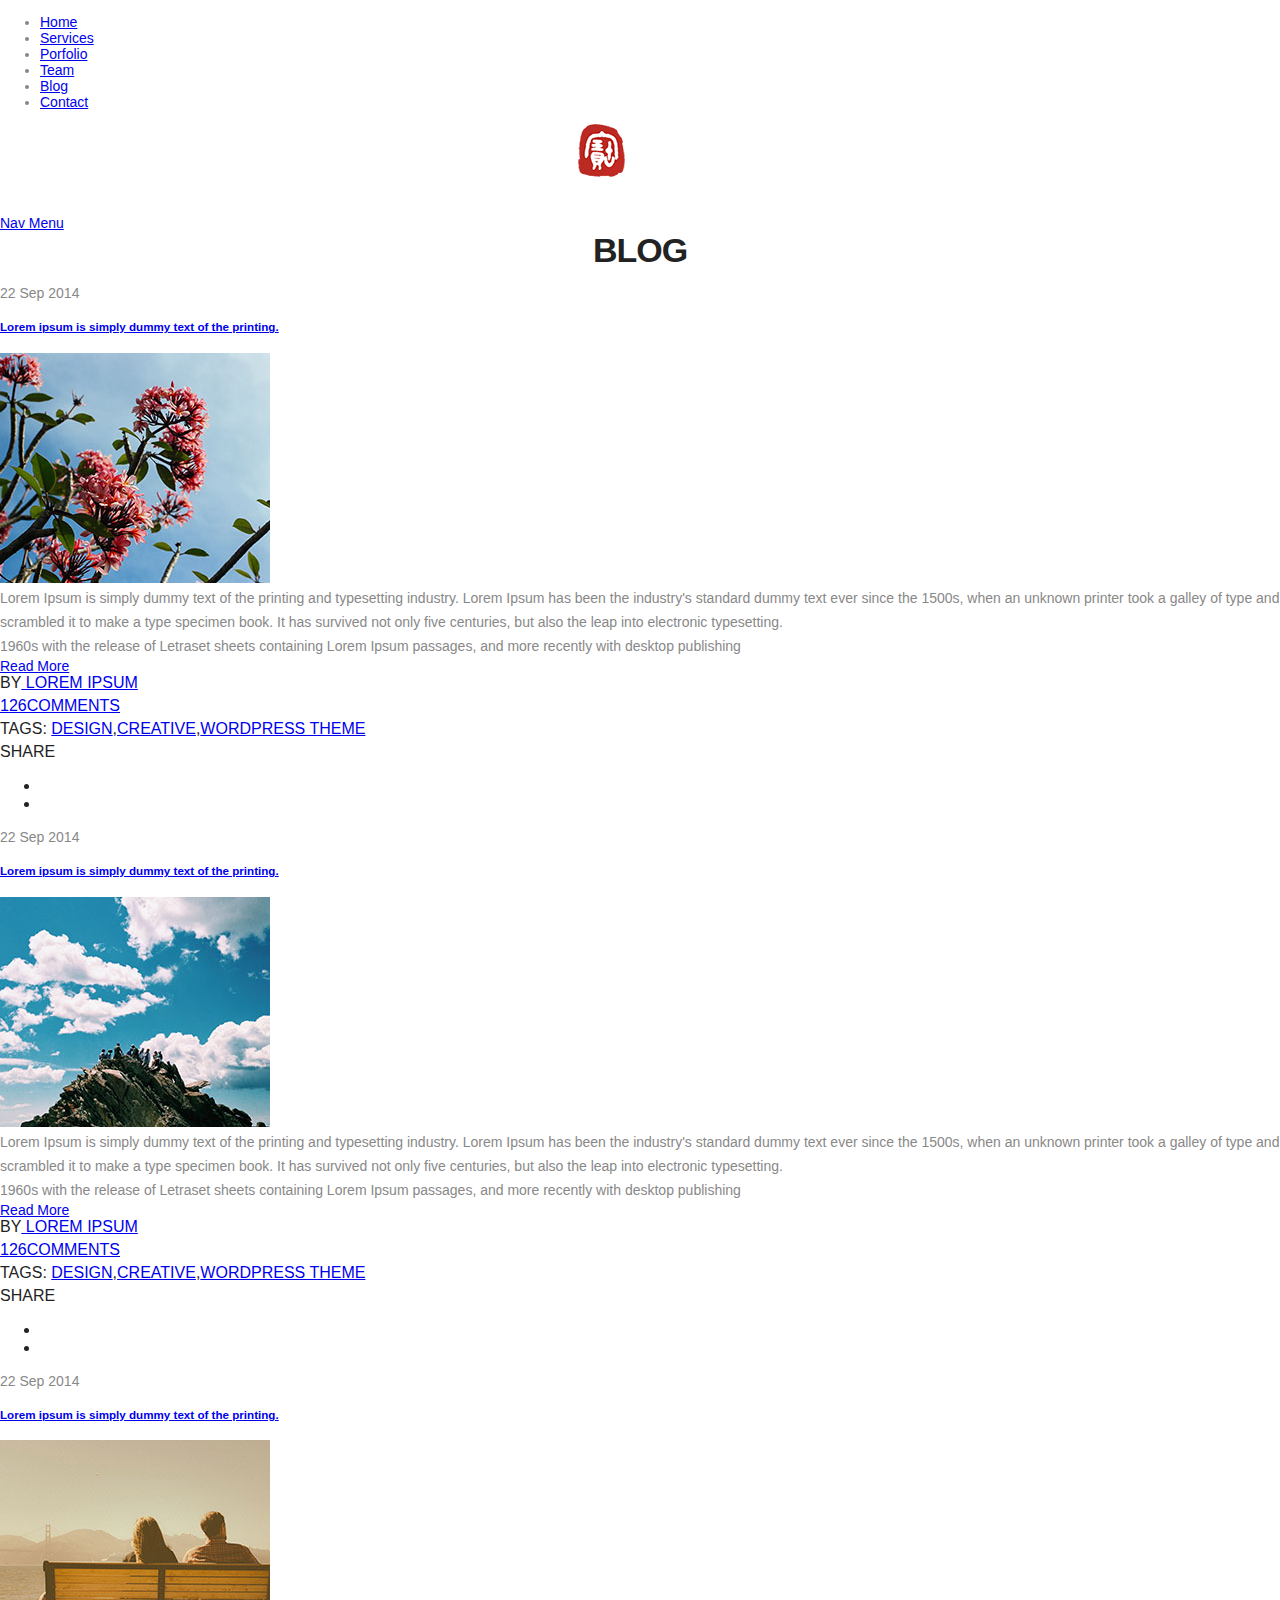
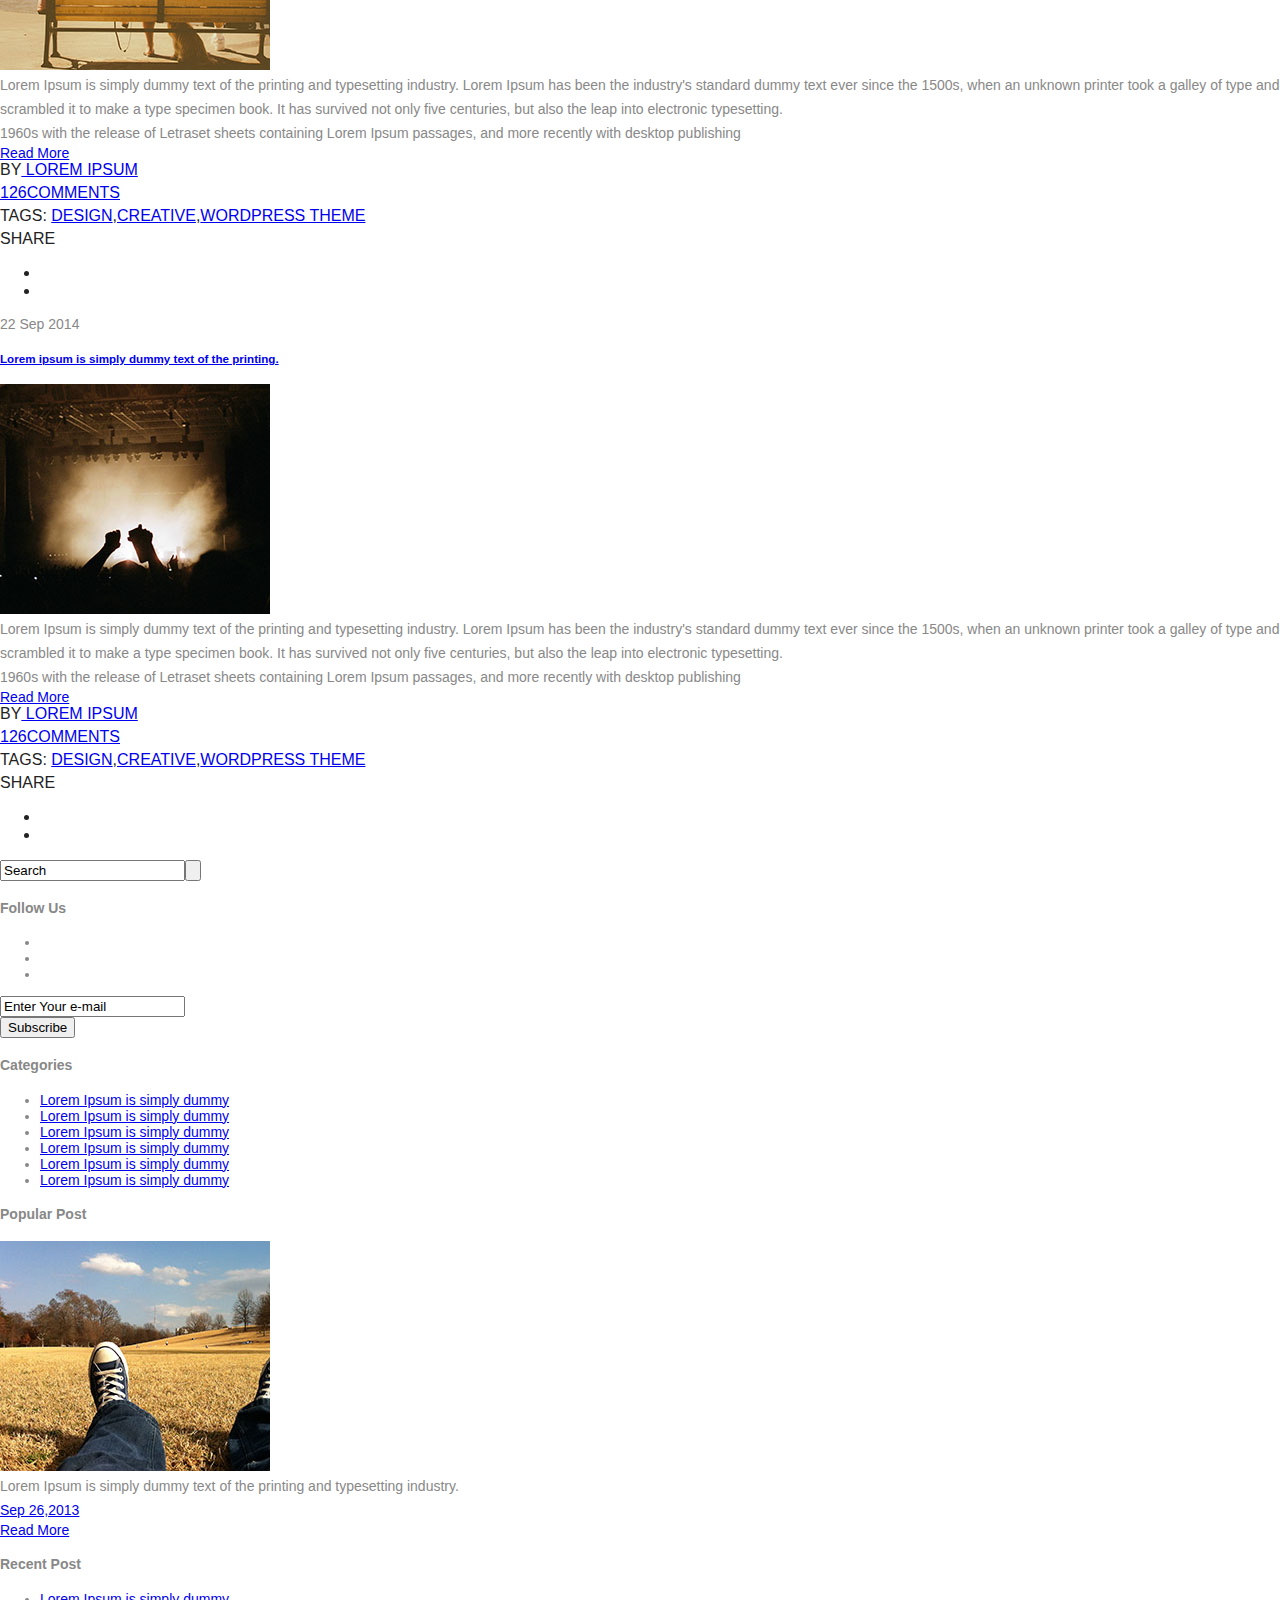
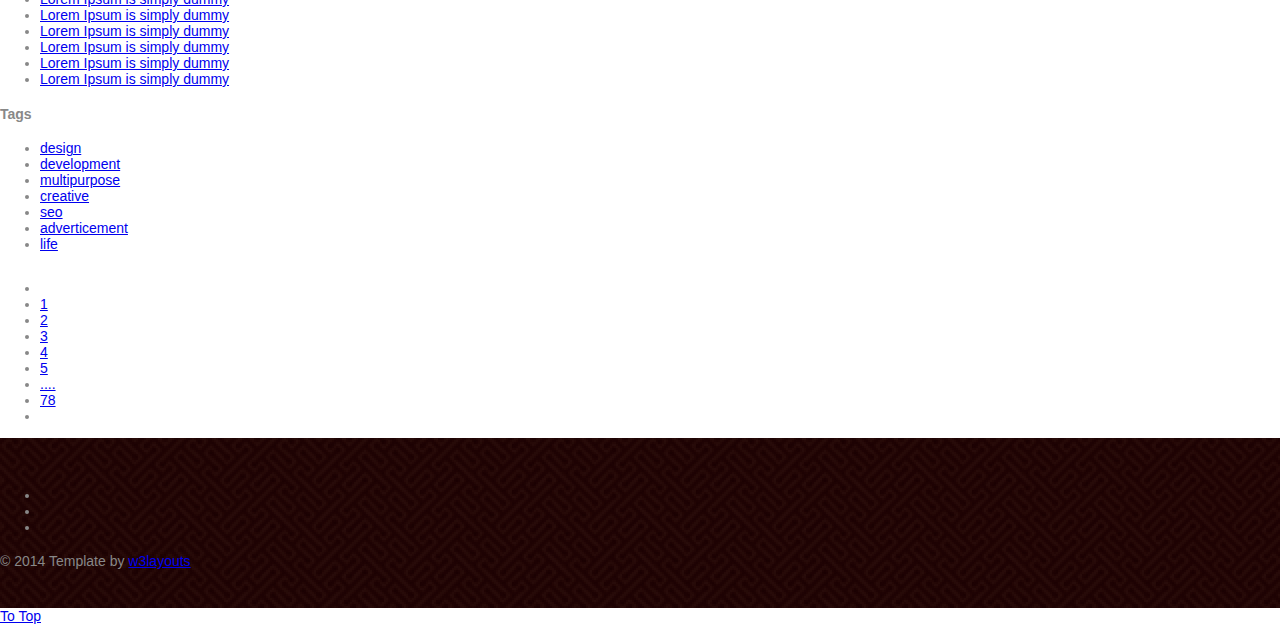
<file: blogsingle.html>
<!DOCTYPE html>
<html>
	<head>	
		<title>The Agency-author Website Template | Home :: w3layouts</title>
		<link href="css/style.css" rel='stylesheet' type='text/css' />
		<meta name="viewport" content="width=device-width, initial-scale=1">
		<script type="application/x-javascript"> addEventListener("load", function() { setTimeout(hideURLbar, 0); }, false); function hideURLbar(){ window.scrollTo(0,1); } </script>
		<!--webfonts-->
		<link href='http://fonts.useso.com/css?family=Open+Sans:400,300,600,700,800' rel='stylesheet' type='text.css'/>
		<!--//webfonts-->
		<script src="js/jquery.min.js" type="text/javascript"></script>
	</head>
	<body>
<!-- start header -->
<div class="header_bg">
<div class="wrap">
	<div id="content">
      <header id="topnav">
        <nav>
        		 <ul>
					<li><a href="index.html">Home</a></li>
					<li><a href="index.html">Services</a></li>
					<li><a href="index.html">Porfolio</a></li>
					<li><a href="index.html">Team</a></li>
					<li class="active" ><a href="blogsingle.html">Blog</a></li>
					<li><a href="index.html">Contact</a></li>
					<div class="clear"> </div>
				</ul>
        </nav>
         <div class="logo"><a href="index.html"><img src="images/logo.png"></a></h1></div>
        <a href="#" id="navbtn">Nav Menu</a>
        <div class="clear"> </div>
      </header><!-- @end #topnav -->
      <script type="text/javascript"  src="js/menu.js"></script>
    </div>
</div>
</div>
<!--------start-blog----------->
<div class="blog">
	<div class="banner">
		<h2>Blog</h2>
	</div>
	<div class="main">
		  	<div class="wrap">
			 	<div class="single-top">
				 <div class="wrapper_single">
					  <div class="wrapper_top">
						<div class="grid_1 alpha">
							<div class="date">
								<span>
									22
								</span>
								Sep 2014
							</div>
						</div>
					 	<div class="content span_2_of_single">
						   		<h5 class="blog_title"><a href="bloginner.html">Lorem ipsum is simply dummy text of the printing.</a></h5>
								<div class="content">
									<div class="span-1-of-1">
										<a href="bloginner.html"><img class="m_img"  src="images/sb4.jpg" alt=""/></a>
									</div>
									<div class="span-1-of-2">
						 				<p>Lorem Ipsum is simply dummy text of the printing and typesetting industry. Lorem Ipsum has been the industry's standard dummy text ever since the 1500s, when an unknown printer took a galley of type and scrambled it to make a type specimen book. It has survived not only five centuries, but also the leap into electronic typesetting.</p>
						 				<p>1960s with the release of Letraset sheets containing Lorem Ipsum passages, and more recently with desktop publishing </p>
						 				<a href="bloginner.html" class="arrow_btn">Read More</a>
						 			</div>
						 			<div class="clear"> </div>
								</div>	
								<div class="links">
									<h3 class="comments">By<a href="bloginner.html">&nbsp;Lorem Ipsum</a></h3>
									<h3 class="comments"><a href="#">126comments</a></h3>
									<h3 class="tags">Tags: <a href="#">Design</a>,<a href="#">Creative</a>,<a href="#">wordpress theme</a></h3>
									<h3>Share</h3>
									<h3>
										<div class="social_1">
											<ul>	
											    <li class="icon1_t"><a href="#"><span> </span></a></li>
											    <li class="icon2_f"><a href="#"><span> </span></a></li>	 	
										    </ul>
										</div>
									</h3>
									<div class="clear"> </div>
								</div>
						</div>
						<div class="clear"> </div>
					</div>
					<div class="wrapper_top">
						<div class="grid_1 alpha">
							<div class="date">
								<span>
									22
								</span>
								Sep 2014
							</div>
						</div>
					 	<div class="content span_2_of_single">
						   		<h5 class="blog_title"><a href="bloginner.html">Lorem ipsum is simply dummy text of the printing.</a></h5>
								<div class="content">
									<div class="span-1-of-1">
										<a href="bloginner.html"><img class="m_img"  src="images/sb3.jpg" alt=""/></a>
									</div>
									<div class="span-1-of-2">
						 				<p>Lorem Ipsum is simply dummy text of the printing and typesetting industry. Lorem Ipsum has been the industry's standard dummy text ever since the 1500s, when an unknown printer took a galley of type and scrambled it to make a type specimen book. It has survived not only five centuries, but also the leap into electronic typesetting.</p>
						 				<p>1960s with the release of Letraset sheets containing Lorem Ipsum passages, and more recently with desktop publishing </p>
						 				<a href="bloginner.html" class="arrow_btn">Read More</a>
						 			</div>
						 			<div class="clear"></div>
								</div>	
								<div class="links">
									<h3 class="comments">By<a href="bloginner.html">&nbsp;Lorem Ipsum</a></h3>
									<h3 class="comments"><a href="#">126comments</a></h3>
									<h3 class="tags">Tags: <a href="#">Design</a>,<a href="#">Creative</a>,<a href="#">wordpress theme</a></h3>
									<h3>Share</h3>
									<h3>
										<div class="social_1">
											<ul>	
											    <li class="icon1_t"><a href="#"><span> </span></a></li>
											    <li class="icon2_f"><a href="#"><span> </span></a></li>	 	
										    </ul>
										</div>
									</h3>
									<div class="clear"> </div>
								</div>
						</div>
						<div class="clear"></div>
					</div>
					<div class="wrapper_top">
						<div class="grid_1 alpha">
							<div class="date">
								<span>
									22
								</span>
								Sep 2014
							</div>
						</div>
					 	<div class="content span_2_of_single">
						   		<h5 class="blog_title"><a href="bloginner.html">Lorem ipsum is simply dummy text of the printing.</a></h5>
								<div class="content">
									<div class="span-1-of-1">
										<a href="bloginner.html"><img class="m_img"  src="images/sb2.jpg" alt=""/></a>
									</div>
									<div class="span-1-of-2">
						 				<p>Lorem Ipsum is simply dummy text of the printing and typesetting industry. Lorem Ipsum has been the industry's standard dummy text ever since the 1500s, when an unknown printer took a galley of type and scrambled it to make a type specimen book. It has survived not only five centuries, but also the leap into electronic typesetting.</p>
						 				<p>1960s with the release of Letraset sheets containing Lorem Ipsum passages, and more recently with desktop publishing </p>
						 				<a href="bloginner.html" class="arrow_btn">Read More</a>
						 			</div>
						 			<div class="clear"></div>
								</div>	
								<div class="links">
									<h3 class="comments">By<a href="bloginner.html">&nbsp;Lorem Ipsum</a></h3>
									<h3 class="comments"><a href="#">126comments</a></h3>
									<h3 class="tags">Tags: <a href="#">Design</a>,<a href="#">Creative</a>,<a href="#">wordpress theme</a></h3>
									<h3>Share</h3>
									<h3>
										<div class="social_1">
											<ul>	
											    <li class="icon1_t"><a href="#"><span> </span></a></li>
											    <li class="icon2_f"><a href="#"><span> </span></a></li>	 	
										    </ul>
										</div>
									</h3>
									<div class="clear"> </div>
								</div>
						</div>
						<div class="clear"></div>
					</div>
					<div class="wrapper_top">
						<div class="grid_1 alpha">
							<div class="date">
								<span>
									22
								</span>
								Sep 2014
							</div>
						</div>
					 	<div class="content span_2_of_single">
						   		<h5 class="blog_title"><a href="bloginner.html">Lorem ipsum is simply dummy text of the printing.</a></h5>
								<div class="content">
									<div class="span-1-of-1">
										<a href="bloginner.html"><img class="m_img"  src="images/sb1.jpg" alt=""/></a>
									</div>
									<div class="span-1-of-2">
						 				<p>Lorem Ipsum is simply dummy text of the printing and typesetting industry. Lorem Ipsum has been the industry's standard dummy text ever since the 1500s, when an unknown printer took a galley of type and scrambled it to make a type specimen book. It has survived not only five centuries, but also the leap into electronic typesetting.</p>
						 				<p>1960s with the release of Letraset sheets containing Lorem Ipsum passages, and more recently with desktop publishing </p>
						 				<a href="bloginner.html" class="arrow_btn">Read More</a>
						 			</div>
						 			<div class="clear"></div>
								</div>	
								<div class="links">
									<h3 class="comments">By<a href="bloginner.html">&nbsp;Lorem Ipsum</a></h3>
									<h3 class="comments"><a href="#">126comments</a></h3>
									<h3 class="tags">Tags: <a href="#">Design</a>,<a href="#">Creative</a>,<a href="#">wordpress theme</a></h3>
									<h3>Share</h3>
									<h3>
										<div class="social_1">
											<ul>	
											    <li class="icon1_t"><a href="#"><span> </span></a></li>
											    <li class="icon2_f"><a href="#"><span> </span></a></li>	 	
										    </ul>
										</div>
									</h3>
									<div class="clear"> </div>
								</div>
						</div>
						<div class="clear"> </div>
					</div>		
		</div>
		<div class="rsidebar span_1_of_3">
				<div class="search_box">
					<form>
					   <input type="text" value="Search" onFocus="this.value = '';" onBlur="if (this.value == '') {this.value = 'Search';}"><input type="submit" value="">
				    </form>
			 	</div>
               <div class="social_2">	
               	<h4>Follow Us</h4>
	           <ul>	
				    <li class="facebook"><a href="#"><span> </span></a></li>
				    <li class="twitter"><a href="#"><span> </span></a></li>	 	
					<li class="google"><a href="#"><span> </span></a></li>
			  </ul>
		 	  </div>
               <div class="email_box">
					<form>
						<div class="email">
					  		 <input type="text" value="Enter Your e-mail" onFocus="this.value = '';" onBlur="if (this.value == '') {this.value = 'Enter Your e-mail';}">
					  	</div>
					  	 <div class="button">
						   	 <span><input type="submit" value="Subscribe"></span>
						</div>
				    </form>
			 	</div>
			 	<div class="Categories">
			 		<h4>Categories</h4>
				 	<ul class="sidebar">
			           	<div class="hover"><li><a href="#">Lorem Ipsum is simply dummy</a></li></div>
			            <div class="hover"><li><a href="#">Lorem Ipsum is simply dummy</a></li></div>
			            <div class="hover"><li><a href="#">Lorem Ipsum is simply dummy</a></li></div>
			            <div class="hover"><li><a href="#">Lorem Ipsum is simply dummy</a></li></div>
			            <div class="hover"> <li><a href="#">Lorem Ipsum is simply dummy</a></li></div>
			            <div class="hover"><li><a href="#">Lorem Ipsum is simply dummy</a></li></div>
			          </ul>
		        </div>
		        <div class="popularpost">
		        	<h4>Popular Post</h4>
		        	<div class="image">
		        		<a href="#"><img src="images/sb5.jpg"/></a>
		        	</div>
		        	<p>Lorem Ipsum is simply dummy text of the printing and typesetting industry.</p>
		        	<div class="link_1">
		        		<p><a href="#">Sep 26,2013 </a></p>
		        		<a href="#" class="arrow_btn right">Read More</a>
		        		<div class="clear"> </div>
		        	</div>
		        </div>
		        <div class="recentpost">
			 		<h4>Recent Post</h4>
				 	<ul class="sidebar_1">
			           	<li><a href="#">Lorem Ipsum is simply dummy</a></li>
			            <li><a href="#">Lorem Ipsum is simply dummy</a></li>
			           	<li><a href="#">Lorem Ipsum is simply dummy</a></li>
			            <li><a href="#">Lorem Ipsum is simply dummy</a></li>
			            <li><a href="#">Lorem Ipsum is simply dummy</a></li>
			            <li><a href="#">Lorem Ipsum is simply dummy</a></li>
			          </ul>
		        </div>
		        <div class="tags">
		        	<h4>Tags</h4>
		        	<ul>
		        		<li><a href="#">design</a></li>
		        		<li><a href="#">development</a></li>
		        		<li><a href="#">multipurpose</a></li>
		        		<li><a href="#">creative</a></li>
		        		<li><a href="#">seo</a></li>
		        		<li><a href="#">adverticement</a></li>
		        		<li><a href="#">life</a></li>
		        		<div class="clear"> </div>
		        	</ul>
		        </div>
		</div>
		
		<div class="clear"> </div>
	</div>	
	<div class="pages">
							<ul>
								<li class="preview"><a href="#"><span> </span></a></li>
								<li><a href="#">1 </a></li>
								<li><a href="#">2 </a></li>
								<li><a href="#">3 </a></li>
								<li><a href="#">4 </a></li>
								<li><a href="#">5 </a></li>
								<li><a href="#">.... </a></li>
								<li><a href="#">78</a></li>
								<li class="next"><a href="#"><span> </span></a></li>
								<div class="clear"> </div>
							</ul>
						</div>
<!----//End-content---->
	</div>
</div>	
</div>	
<!--------//end-blog----------->
<div class="footer">
		<div class="wrap">
			<div class="social_2 social_3">	
	           <ul>	
				    <li class="facebook"><a href="#"><span> </span></a></li>
				    <li class="twitter"><a href="#"><span> </span></a></li>	 	
					<li class="google"><a href="#"><span> </span></a></li>
			  </ul>
		 	  </div>
		 	 </div>
		 	  <!-- scroll_top_btn -->
		<script type="text/javascript" src="js/move-top.js"></script>
		<script type="text/javascript" src="js/easing.js"></script>
	    <script type="text/javascript">
			$(document).ready(function() {
			
				var defaults = {
		  			containerID: 'toTop', // fading element id
					containerHoverID: 'toTopHover', // fading element hover id
					scrollSpeed: 1200,
					easingType: 'linear' 
		 		};
				
				
				$().UItoTop({ easingType: 'easeOutQuart' });
				
			});
		</script>
		 <a href="#" id="toTop" style="display: block;"><span id="toTopHover" style="opacity: 1;"></span></a>
		 	 <div class="copy">
			       <p>&copy; 2014 Template by <a href="http://w3layouts.com" target="_blank">w3layouts</a></p>
		        </div> 
</div>
	</body>
</html>
</file>
<file: css/style.css>
@charset "utf-8";
/* CSS Document */

/* Float Elements 
---------------------------------*/
.fl-lt {float:left;}
.fl-rt {float:right;}

/* Clear Floated Elements
---------------------------------*/
.clear {
  clear: both;
  display: block;
  overflow: hidden;
  visibility: hidden;
  width: 0;
  height: 0;
}

.clearfix:before,
.clearfix:after {
  content: '\0020';
  display: block;
  overflow: hidden;
  visibility: hidden;
  width: 0;
  height: 0;
}

.clearfix:after {
  clear: both;
}

.figure{ margin:0px;}

img{ max-width:100%;}

a, a:hover, a:active{ outline:0px !important}

@font-face {
  font-family: 'FontAwesome';
  src: url('../fonts/fontawesome-webfont.eot?v=4.1.0');
  src: url('../fonts/fontawesome-webfont.eot?#iefix&v=4.1.0') format('embedded-opentype'), url('../fonts/fontawesome-webfont.woff?v=4.1.0') format('woff'), url('../fonts/fontawesome-webfont.ttf?v=4.1.0') format('truetype'), url('../fonts/fontawesome-webfont.svg?v=4.1.0#fontawesomeregular') format('svg');
  font-weight: normal;
  font-style: normal;
}

/* Primary Styles
---------------------------------*/
body {
	background:#fff;
	font-family: 'Open Sans', sans-serif;
	font-size:14px;
	font-weight:normal;
	color:#888888;
	margin:0;
}
h2{
	font-size:34px;
	color:#222222;
	font-family: 'Montserrat', sans-serif;
	font-weight:700;
	letter-spacing: -1px;
	margin:0 0 15px 0;
	text-align:center;
	text-transform:uppercase;
}
h3{
	font-family: 'Montserrat', sans-serif;
	color:#222222;
	font-size:16px;
	margin:0 0 5px 0;
	text-transform:uppercase;
	font-weight:400;
}
h6{
	font-size:16px;
	color:#888888;
	font-family: 'Open Sans', sans-serif;
	font-weight:400;
	text-align:center;
	margin:0 0 60px 0;
}
p{
	line-height:24px;
	margin:0;
}

/* Header Styles
---------------------------------*/

.header{
	text-align:center;
	background:url(../img/pw_maze_black_2X.png) left top repeat;
	padding:280px 0;
}
.logo{
	width:130px;
	margin:0 auto 35px;
}
.header h1{
	font-family: 'Montserrat',sans-serif;
	font-size:50px;
	font-weight:400;
	letter-spacing: -1px;
	margin:0 0 22px 0 ;
	color:#fff;
}

.we-create{
	padding:0;
	margin:35px 0 55px;
}
.wp-pic{
	margin-bottom:20px;
}
.we-create li{
	display:inline-block;
	font-family: 'Montserrat',sans-serif;
	font-size:14px;
	color: #bcbcbc;
	text-transform: uppercase;
	font-weight: 400;
	margin:0 5px 0 0;
	padding:0 0 0 15px;
}
.we-create li:first-child{
	background:none;
}

.start-button {
	padding-left: 0px;
}

.start-button li a{
color: #fff;
}


.link{
	padding:15px 35px;
	background:#7cc576;
	color:#fff !important;
	font-size:16px;
	font-weight:400;
	font-family: 'Montserrat', sans-serif;
	display:inline-block;
	border-radius:3px;
	text-transform:uppercase;
	line-height:25px;
	margin-bottom:20px;
	transition:all 0.3s ease-in-out;
	-moz-transition:all 0.3s ease-in-out;
	-webkit-transition:all 0.3s ease-in-out;
}
.link:hover {
	text-decoration:none;
	color:#7cc576 !important;
	background:#fff;
}

.link:active, .link:focus {
	background: #7cc576;
	text-decoration:none;
	color:#fff !important;
}

/* Navigation
---------------------------------*/
.main-nav-outer{
	padding:0px;
	border-bottom:1px solid #dddddd;
	box-shadow:0 4px 5px -3px #ececec;
	position:relative;
	background:#fff;
}
.main-nav{
	text-align:center;
	margin:10px 0 0px;
	padding:0;
	list-style:none;
}
.main-nav li{
	display:inline;
	margin:0 1px;
}
.main-nav li a{
	display:inline-block;
	color:#222222;
	text-transform:uppercase;
	font-family: 'Montserrat', sans-serif;
	text-decoration: none;
	line-height:20px;
	margin:17px 32px;
	transition:all 0.3s ease-in-out;
	-moz-transition:all 0.3s ease-in-out;
	-webkit-transition:all 0.3s ease-in-out;
}

.main-nav li a:hover{ 
	text-decoration:none;
	color: #7cc576;
}

.small-logo{ 
	padding:0 32px;
}

.main-section{
	padding:90px 0 110px;
}

.copyrights{text-indent:-9999px;height:0;line-height:0;font-size:0;overflow:hidden;}

/* Services
---------------------------------*/

.service-list{
	padding:0 0 0 0;
	font-size:14px;
	margin-bottom:40px;
}
.service-list-col1{
	float:left;
	width:60px;
}
.service-list-col1 i{
	font-style:normal;
	font-size:38px;
	display:block;
	color:#222;
	font-family: 'FontAwesome';
	line-height:38px;
}
.service-list-col2{
	overflow:hidden;	
}
.main-section.alabaster{
	background:#fafafa;
}

/* Featured Work
---------------------------------*/
.featured-work{
	font-size:14px;
}
.featured-work h2{
	text-align:left;
}
.featured-box{
	padding:0 0 0 0;
	margin-bottom:25px;
	font-size:14px;
}
.featured-box h3{
	margin-bottom:5px;
}
.featured-box p{
	line-height:22px;
}
.featured-work p.padding-b{
	padding-bottom:35px;
}
.featured-box-col1{
	width:60px;
	float:left;
}
.featured-box-col1 i{
	display:block;
	line-height:38px;
	font-family: 'FontAwesome';
	font-size:38px;
	color:#777777;
	font-style:normal;
}
.featured-box-col2{ overflow:hidden;}
.featured-box.magic{
	background:url(../img/magic.png) left top no-repeat;
}
.featured-box.packaged{
	background:url(../img/packaged.png) left top no-repeat;
}
.featured-box.seo{
	background:url(../img/seo.png) left top no-repeat;
}
.Learn-More{
	display:inline-block;
	padding:0 5px 0 0;
	color:#7cc576;
	font-size:16px;
	text-transform:uppercase;
	font-family: 'Montserrat', sans-serif;
	font-weight:400;
	line-height:24px;
	transition:all 0.3s ease-in-out;
	-moz-transition:all 0.3s ease-in-out;
	-webkit-transition:all 0.3s ease-in-out;
	display: none;
}
.Learn-More i{ 
	padding-right:15px;
}

.Learn-More:hover, .Learn-More:focus{ 
	text-decoration:none;
	color: #111;
}


/* Portfolio
---------------------------------*/
.Portfolio-nav{
	padding:0;
	margin:0 0 45px 0;
	list-style:none;
	text-align:center;
}
.Portfolio-nav li{
	margin:0 10px;
	display:inline;
}
.Portfolio-nav li a{
	display:inline-block;
	padding:10px 22px;
	font-size:12px;
	line-height:20px;
	color:#222222;
	border-radius:4px;
	text-transform:uppercase;
	font-family: 'Montserrat', sans-serif;
	background:#f7f7f7;
	margin-bottom:5px;
	transition:all 0.3s ease-in-out;
	-moz-transition:all 0.3s ease-in-out;
	-webkit-transition:all 0.3s ease-in-out;
}
.Portfolio-nav li a:hover{
	background:#7cc576;
	color:#fff;
	text-decoration:none;
}

.portfolioContainer{
	margin:0 auto;
	padding-left:15px;
}

.Portfolio-box{
	text-align:center;
	margin-bottom:30px;
	height:auto;
	width:350px;
	overflow:hidden;
	float:left;
	padding:0;
}
.Portfolio-box img{
	margin-bottom:25px;
	transition:all 0.3s ease-in-out;
	-moz-transition:all 0.3s ease-in-out;
	-webkit-transition:all 0.3s ease-in-out;	
}

.Portfolio-box img:hover {
	opacity: 0.6;
}

.Portfolio-nav li a.current{
	background:#7cc576;
	color:#fff;
	text-decoration:none;
}
img {
   max-width:100%;
}

/* no transition on .isotope container */

.isotope .isotope-item {
  /* change duration value to whatever you like */
  -webkit-transition-duration: 0.6s;
     -moz-transition-duration: 0.6s;
          transition-duration: 0.6s;
}

.isotope .isotope-item {
  -webkit-transition-property: -webkit-transform, opacity;
     -moz-transition-property:    -moz-transform, opacity;
          transition-property:         transform, opacity;
}

.main-section.paddind{
	padding-bottom:60px;
}

/* Clients
---------------------------------*/
.client-part{
	background:url(../img/section-bg1.jpg) center center no-repeat;
	background-size:cover;
	padding:55px 0;
	text-align:center;
}
.client-part-haead{
	color:#fdfdfd;
	font-size:28px;
	line-height:41px;
	margin:30px 0 10px;
	font-family: ''Open Sans',sans-serif';
	font-style: italic;
}
.client{
	padding:0;
	margin:20px 0 0;
	list-style:none;
	text-align:center;
}
.client li{
	display:inline;
	margin:0 15px;
}
.client li a{
	display:inline-block;
}
.client li a img{
	margin-bottom:15px;
	border-radius:50%;
}
.client li a:hover{
	text-decoration:none;
}
.client li a h3{
	color:#ffffff;
}
.client li a span{
	color:#f1f1f1;
}
.quote-right{
	font-style:normal;
	width:68px;
	height:68px;
	margin:0 auto;
	border:2px solid #7cc576;
	border-radius:50%;
	display:block;
	line-height:68px;
	text-align:center;
	font-size:27px;
	color:#7cc576;
	cursor: pointer;
	transition:all 0.3s ease-in-out;
	-moz-transition:all 0.3s ease-in-out;
	-webkit-transition:all 0.3s ease-in-out;
}

.quote-right:hover{
color: #fff;
border: 2px solid #fff;
}

.c-logo-part{
	background:#7cc576;
	padding:25px 0;
    filter: alpha(opacity=60);
}
.c-logo-part ul{
	padding:0;
	margin:0;
	list-style:none;
	text-align:center;
}
.c-logo-part ul li{
	display:inline;
	margin:0 25px;
}
.c-logo-part ul a{
	display:inline-block;
	margin: 0 20px;
}
.main-section.team{
	padding:85px 0;
}
.main-section.team h6{
	margin-bottom:40px;
}


/* Team
---------------------------------*/
.team-leader-block{
	max-width:993px;
	margin:0 auto;
}
.team-leader-box{
	width:30.66%;
	margin-right: 3.82979%;
	height: 490px;
	overflow: hidden;
	text-align: center;
	float: left;
}
.team-leader-box span{
	margin-bottom:24px;
	display:block;
}
.team-leader-box:nth-of-type(3n+0){ margin:0;}
.team-leader{
	width:auto;
	height:auto;
	position:relative;
	border-radius:50%;
	box-shadow:0px 0px 0px 7px rgba(241,241,241,0.80);
	margin:7px 7px 25px 7px;
	
}
.team-leader-shadow{
	transition:all 0.3s ease-in-out;
	-moz-transition:all 0.3s ease-in-out;
	-webkit-transition:all 0.3s ease-in-out;
	border-radius:50%;
	position:absolute;
	width:100%;
	height:100%;
	z-index:10;
	border-radius:50%;
}
.team-leader-shadow a{
	display:block;
	width:100%;
	height:100%;
}
.team-leader:hover .team-leader-shadow{
	box-shadow:inset  0px 0px 0px 148px rgba(17,17,17,0.80);
}
.team-leader:hover ul{ display:block; opacity:1}
.team-leader img{
	display:block;
	border-radius:50%;
}
.team-leader ul{
	display:block;
	opacity:0;
	padding:0;
	margin:0;
	list-style:none;
	position:absolute;
	left:0;
	top:50%;
	width:100%;
	text-align:center;
	margin-top:-14px;
	z-index:15;
	transition:all 0.6s ease-in-out;
	-moz-transition:all 0.6s ease-in-out;
	-webkit-transition:all 0.6s ease-in-out;
}
.team-leader ul li{
	display:inline;
	margin:0 11px;
}
.team-leader ul li a{
	font-family: 'FontAwesome';
	display:inline-block;
	font-size:28px;
	color:#fff;	
	transition:all 0.3s ease-in-out;
	-moz-transition:all 0.3s ease-in-out;
	-webkit-transition:all 0.3s ease-in-out;
}
.team-leader ul li a:hover, .team-leader ul li a:focus{
	text-decoration:none;
}
.team-leader ul li a.fa-twitter:hover{
	color:#55acee;
}
.team-leader ul li a.fa-facebook:hover{
	color:#3b5998;
}
.team-leader ul li a.fa-pinterest:hover{
	color:#cb2026;
}
.team-leader ul li a.fa-google-plus:hover{
	color:#dd4b39;
}

/* Talk Business
---------------------------------*/
.business-talking{
	background:url(../img/section-bg2.jpg) top center no-repeat;
	background-size:cover;
	padding:60px 0 10px;
	text-align:center;
}
.business-talking h2{
	font-family: 'Montserrat', sans-serif;
	font-weight:700;
	padding:0;
	margin:20px 0 70px;
	text-transform:uppercase;
	font-size:42px;
	color:#fff;
}


/* Contact
---------------------------------*/
.main-section.contact{
	padding:90px 0 100px;
}

.main-section.contact{
	background:url(../img/bg-map.png) left 190px no-repeat;
}
.contact-info-box{
	font-size:15px;
	margin:0 0 14px 68px;
	padding-left:0;
}
.contact-info-box h3{
	font-size: 15px;
	font-weight:400;
	float:left;
	width:102px;
	margin-right:12px;
	line-height:28px;
}
.contact-info-box h3 i{
	font-style:normal;
	font-size:18px;
	color:#222222;
	font-family: 'FontAwesome';
	font-weight:normal;
	margin-right:7px;
}
.contact-info-box span{
	line-height:28px;
	display:block;
	overflow:hidden;
}
.social-link{
	padding:35px 0;
	margin:0 0 0 68px;
	display:block;
	overflow:hidden;
	list-style:none;
}
.social-link li{
	float:left;
	margin-right:8px;
}
.social-link li a{
	display:block;
	width:50px;
	height:50px;
	text-align:center;
	line-height:50px;
	font-size:25px;
	color:#fff;
	background:#222222;
	border-radius:50%;
	transition:all 0.3s ease-in-out;
}
.social-link li a:hover, .social-link li a:focus{
	text-decoration:none;
}
.twitter a:hover {
	background: #55acee;
}
.facebook a:hover {
	background: #3b5998;
}
.pinterest a:hover {
	background: #cb2026;
}
.gplus a:hover {
	background: #dd4b39;
}
.dribbble a:hover {
	background: #ea4c89;
}

.form{
	margin:0 66px 0 30px;
}
.input-text{
	padding:15px 16px;
	border:1px solid #ccc;
	width:100%;
	height:50px;
	display:block;
	border-radius:4px;
	font-size:15px;
	color:#aaa;
	font-family: 'Open Sans', sans-serif;
	margin:0 0 15px 0;
	transition:all 0.3s ease-in-out;
	-moz-transition:all 0.3s ease-in-out;
	-webkit-transition:all 0.3s ease-in-out;
}
.input-text:focus {
	border: 1px solid #7cc576;
	outline:0;
	-webkit-box-shadow: inset 0 1px 1px rgba(0, 0, 0, 0.075), 0 0 8px rgba(124, 197, 118, 0.3);
	-moz-box-shadow: inset 0 1px 1px rgba(0, 0, 0, 0.075), 0 0 8px rgba(124, 197, 118, 0.3);	
	box-shadow: inset 0 1px 1px rgba(0, 0, 0, 0.075), 0 0 8px rgba(124, 197, 118, 0.3);
}

.input-text.text-area{
	height:165px;
	resize:none;
	overflow:auto;
}
.input-btn{
	width:175px;
	height:50px;
	background:#7cc576;
	border-radius:4px;
	color:#ffffff;
	font-size:14px;
	text-transform:uppercase;
	font-family: 'Montserrat', sans-serif;
	font-weight:400;
	border:0px;
	transition:all 0.3s ease-in-out;
	-moz-transition:all 0.3s ease-in-out;
	-webkit-transition:all 0.3s ease-in-out;
}

.input-btn:hover{
	background: #111;
	color: #fff;
}

/* Footer
---------------------------------*/

.footer{
	background:url(../img/pw_maze_black_2X.png) left top repeat;
	padding:35px 0 35px;
}
.footer-logo{
	margin:15px auto 35px;
	width: 76px;
}
.copyright{
	color:#cccccc;
	font-size:14px;
	display:block;
	text-align:center;
}
.copyright a{
	color:#7cc576;
	font-weight:600;
	text-decoration: none;
	transition:all 0.3s ease-in-out;
	-moz-transition:all 0.3s ease-in-out;
	-webkit-transition:all 0.3s ease-in-out;
}

.copyright a:hover {
	color: #fff;
}

.res-nav_click {
	line-height:38px;
	font-family: 'FontAwesome';
	font-size:38px;
	text-decoration: none !important;
	color:#777777;
	font-style:normal;
	display:none;
	width:42px;
	height:27px;
	margin:20px auto;
	transition:all 0.3s ease-in-out;
	-moz-transition:all 0.3s ease-in-out;
	-webkit-transition:all 0.3s ease-in-out;
}

.res-nav_click:hover, .res-nav_click:active, .res-nav_click:focus {
	color: #7cc576 !important;
}

.portfolioContainer{
	max-width: 1140px;
}


/* Animation Timers
---------------------------------*/
.delay-02s { 
	animation-delay: 0.2s; 
	-webkit-animation-delay: 0.2s; 
}
.delay-03s { 
	animation-delay: 0.3s; 
	-webkit-animation-delay: 0.3s; 
}
.delay-04s { 
	animation-delay: 0.4s; 
	-webkit-animation-delay: 0.4s; 
}

.delay-05s { 
	animation-delay: 0.5s; 
	-webkit-animation-delay: 0.5s; 
}
.delay-06s { 
	animation-delay: 0.6s; 
	-webkit-animation-delay: 0.6s; 
}

.delay-07s { 
	animation-delay: 0.7s; 
	-webkit-animation-delay: 0.7s; 
}
.delay-08s { 
	animation-delay: 0.8s; 
	-webkit-animation-delay: 0.8s; 
}

.delay-09s { 
	animation-delay: 0.9s; 
	-webkit-animation-delay: 0.9s; 
}
.delay-1s { 
	animation-delay: 1s; 
	-webkit-animation-delay: 1s; 
}
.delay-12s { 
	animation-delay: 1.2s; 
	-webkit-animation-delay: 1.2s; 
}
my-phone::after {
    content: attr(data-last);
}
my-phone::before {
    content: attr(data-first);
}
my-email::after {
    content: attr(data-domain);
}
my-email::before {
    content: attr(data-user);
}
</file>
<file: css/responsive.css>
/* ==========================================================================
   Media Queries
   ========================================================================== */


@media only screen and (min-width: 992px) {
	/****Ipad Landscape 1024 Container 970 ****/
	
	.service-list{ margin-bottom:30px;}
	.c-logo-part ul li{ margin:0 15px;}
	.form{ margin:0 0 0 20px}
	.main-nav{ display:block !important; }
	/*.portfolioContainer{ width:800px; margin:0px auto !important; } */ 
	
}	
   
@media only screen and (min-width: 768px) and (max-width: 991px) {
	/****Ipad Portrait 768 Container 750 ****/
	body{ font-size:13px;}
	p{ line-height:20px ;}
	.header h1{ font-size:46px;}
	.main-nav ul li a{ padding:14px;}
	.small-logo{ padding:0 20px;}
	h2{ font-size:30px}
	h6{ font-size:16px;}
	h3{ font-size:15px;}
	.service-list{ margin-bottom:20px; font-size:15px;}
	.featured-work p.padding-b{ padding-bottom:15px;}
	.main-section{ padding:70px 0;}
	.c-logo-part ul li{ margin:0 1%; float:left; width:18%;}
	.c-logo-part ul li a{ display:block;}
	.c-logo-part ul li a img{ display:block;}
	.form{ margin:0;}
	.contact-info-box{ margin:0 ;}
	.social-link{ margin:0;}
	
	.main-nav{ display:block !important; }
	.main-nav li a{ padding:8px 15px;}
	/*.portfolioContainer{ width:750px; margin:0px auto !important; }
	.Portfolio-box{ height:250px;}*/
	
	 
	
}

@media only screen and (max-width: 767px) {
	/****Mobile Landscape 480 Container 100% ****/
	body{ font-size:12px;}
	h2{ font-size:26px;}
	h3{ font-size:14px;}
	h6{ font-size:16px; margin-bottom:40px;}
	p{ line-height:18px;}
	.service-list{ font-size:12px; margin-bottom:20px;}
	.we-create li{ font-size:13px; padding:0 0 0 8px}
	.header h1{ font-size:28px;}
	.header{ padding:60px 0;}
	.main-section{ padding:60px 0 70px;}
	.main-nav{ display:none; position:absolute; left:0; width:100%; top:74px; margin:0 auto; flote : none; background:#fff;}
	.main-nav li{ display:block;}
	.main-nav li.small-logo{ display:none;}
	.main-nav li a{ display:block; padding:7px 32px; border-bottom:none;}
	.main-nav li a:hover{color:#7cc576}
	.team-leader-box{ max-width:307px; width:auto; float:none; margin:0 auto;	}
	.team-leader-box:nth-of-type(3n){ margin:0 auto}
	.res-nav_click{ display:block;}
	.featured-work{ font-size:12px; margin-top:30px;}
	.featured-box{ font-size:12px;}
	.featured-box p{ line-height:18px; }
	.c-logo-part ul a{ margin-bottom:5px;}
	.main-section.team{ padding:60px 0 50px;}
	.business-talking h2{ font-size:36px;}
	.contact-info-box{ margin:0 0 12px 30px; font-size:12px;}
	.contact-info-box span{ line-height:18px;}
	.social-link{ margin-left:30px;} 
	.form{ margin:0 30px;}
	.copyright{ font-size:12px;}
	.business-talking a{ padding:10px 25px; font-size:14px;}
	.main-section.contact{ padding:60px 0 70px}
	.client-part-haead{ font-size:20px; line-height:30px;}
	.link{ font-size:14px; padding:10px 25px;}
	.logo{ width:100px;}
	.main-section.contact{ background-size:contain;}
	.Portfolio-nav li a{ padding:5px 16px;}
	.Portfolio-nav li{ display:block;}
	/*.isotope-item img{ width:300px; left:50%; margin-left:-100px;}
	.isotope-item{ width:300px; margin:0px auto;}
	.isotope{ width:400px; margin:0px auto;}
	.Portfolio-box{}
	.portfolioContainer{ width:350px; margin:0px auto !important; } */
	
	
}

@media only screen and (max-width: 479px) {
	/****Mobile Portrait 320 ****/
	.contact-info-box{ margin-left:0px;}
	.header{ padding:40px;}
	.social-link{ margin-left:0px;}
	.form{ margin:0}
	.c-logo-part ul li{ display:block;}
	.Portfolio-box{  max-width:300px !important; width:96.4% !important; margin:0 !important}
	.Portfolio-box img { max-width:100%;}
	.portfolioContainer{ width:280px !important; margin:0 auto !important } 
	
}
</file>
